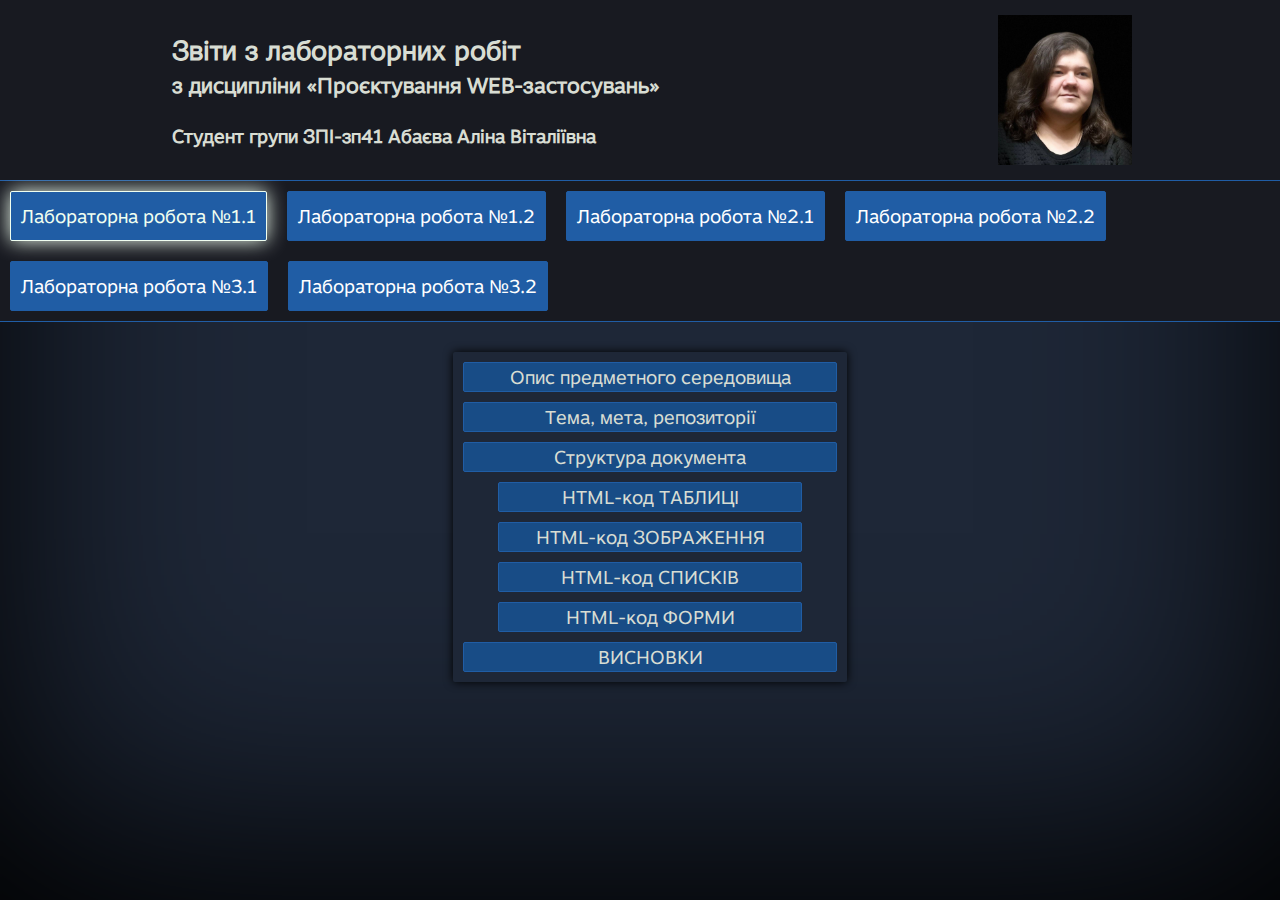
<file: index.html>
<!DOCTYPE html>
<html lang="uk">
    <head>
        <title>Звіти з лабораторних робіт</title>
        <link rel="icon" type="image/x-icon" href="images/favicon.ico">
        <script>
            function toggleContent(targetID, clickedItem)
            {
                const contentBoxes = document.querySelectorAll("div.content-box");
                contentBoxes.forEach(box => {
                    box.style.display = "none";
                })

                const targetBox = document.getElementById(targetID);
                if (targetBox) {
                    targetBox.style.display = "block";
                }

                const currentActive = document.getElementsByClassName("activesubmenu")[0];
                if (currentActive) {
                    currentActive.classList.remove("activesubmenu");
                }

                if (clickedItem) {
                    clickedItem.classList.add("activesubmenu");
                }
            }

            function toggleLab(targetID, clickedItem)
            {
                const contentBoxes = document.querySelectorAll("section.labcontent");
                contentBoxes.forEach(box => {
                    box.style.display = "none";
                })

                const targetBox = document.getElementById(targetID);
                if (targetBox) {
                    targetBox.style.display = "flex";
                }

                const currentActive = document.getElementsByClassName("activepage")[0];
                if (currentActive) {
                    currentActive.classList.remove("activepage");
                }

                if (clickedItem) {
                    clickedItem.classList.add("activepage");
                }
            }
        </script>          
        <style type="text/css" media="screen">

/* GENERAL STYLE */

            @font-face {
                font-family: "Motiva Sans";
                src: url('fonts/MotivaSans-Regular.otf') format("opentype");
            }

            * {
                scrollbar-color: #205DA580 #181A21;
                scrollbar-width: thin;
            }

            html {
                height: 100vh;
            }
            
            body {
                width: 100%;
                min-height: 100vh;
                margin: 0;
                padding: 0;
                
                background-color: #1E2737;
                box-shadow: 0 -60px 300px inset #000;
                font-family: "Motiva Sans", sans-serif;
                font-size: 14pt;
                line-height: 1.5;
                color: #D8DDD3;
            }
            
            a {
                color: #3e84d6;
                text-decoration: 1px underline;
            }

            a:hover {
                color: honeydew;
                text-decoration-thickness: 2px;
            }

            h1, h2, h3, p {
                margin: 0;
                font-size: inherit;
            }

            img {
                display: block;
            }

            ul {
                list-style: none;
            }
            
/* HEADER STYLE */

            header {
                margin: 0;
                width: 100%;
                height: fit-content;
                background-color: #181A21;

                display: flex;
                flex-wrap: wrap;
                gap: 20px;
            }

            header section {
                width: 200px;
                height: 160px;
                margin: 10px auto;
                align-content: center;
            }

            section#recordinfo {
                width: 600px;
            }

            header div {
                width: fit-content;
                height: fit-content;
                margin: auto;
            }

            header h1 {
                font-size: 20pt;
            }

            header h2 {
                font-size: 16pt;
            }

            header h3 {
                font-size: 14pt;
                margin-top: 20px;
            }

            header img {
                height: 150px;
            }

/* MAIN STYLE */

            main {
                width: 100%;
                height: 100%;
                margin: 0;
                overflow: hidden;

                color: white;
            }

            main img {
                margin: 10px;
            }

    /* LAB SELECTION */

            nav.labselection {
                width: 100%;
                height: fit-content;
                margin: auto;
                padding: 10px;
                background-color: #181A21;
                border-top: solid 1px #205DA5;
                border-bottom: solid 1px #205DA5;
            }

            .labselection ul {
                width: fit-content;
                height: fit-content;
                margin: 0 auto;
                padding: 0;
                display: flex;
                flex-wrap: wrap;
                gap: 20px;
            }

            .labselection li {
                width: fit-content;
                height: fit-content;
                padding: 10px;

                background-color: #205DA5;
                border: solid 1px #205DA5;
                border-radius: 2px;
            }

            .labselection li:hover {
                color: honeydew;
                text-decoration: underline;
                background-color: #3e84d6;
                box-shadow: 0 0 10px inset #205DA5, 0 0 20px #205DA5;
            }

            li.activepage {
                color: honeydew;
                border: solid 1px honeydew;
                box-shadow: 0 0 20px honeydew;
            }

    /* LAB CONTENT */

            section.labcontent {
                width: 100%;
                height: fit-content;
                margin: 0 auto;
                padding: 10px;

                display: none;
                flex-wrap: wrap;
                justify-content: center;
                align-items: start;
            }

            section#lab1-1 {
                display: flex;
            }

            nav.labmenu {
                width: fit-content;
                height: fit-content;
                margin: 20px;
                padding: 0;

                background-color: #1E2737;
                border-radius: 2px;
                box-shadow: 0 0 10px #000;
            }

            .labmenu ul {
                margin: 0;
                padding: 0;
            }

            .labmenu li {
                width: 360px;
                height: fit-content;
                margin: 10px;
                padding: 0 6px;

                color: #D8DDD3;
                background-color: #184c86;
                border: solid 1px #205DA5;
                border-radius: 2px;

                text-align: center;
            }

            .labmenu li:hover {
                color: honeydew;
                background-color: #205DA5;
                box-shadow: 0 0 10px inset #205DA5, 0 0 10px #205DA5;
            }

            .labsubmenu li {
                margin: 10px auto;
                width: 290px;
            }

            li.activesubmenu {
                color: honeydew;
                border: solid 1px honeydew;
                box-shadow: 0 0 10px honeydew;
            }

            div.content-box {
                min-width: 500px;
                width: 60%;
                height: 550px;
                margin: 20px;
                padding: 30px;
                overflow: auto;

                font-size: 12pt;
                text-shadow: 0 0 10px #000;

                background-color: #455775;
                border-radius: 2px;
                box-shadow: 0 0 10px #000;

                display: none;
            }

            .content-box h1 {
                font-size: 16pt;
            }

            .content-box h2 {
                margin-top: 10px;
                font-size: 14pt;
            }

            .content-box h3 {
                font-size: 12pt;
                font-weight: normal;
            }

        </style>
    </head>

    <body>

        <header>
            <section id="recordinfo">
                <div>
                    <h1>Звіти з лабораторних робіт</h1>
                    <h2>з дисципліни «Проєктування WEB-застосувань»</h2>
                    <h3>Студент групи ЗПІ-зп41 <strong>Абаєва Аліна Віталіївна</strong></h3>
                </div>
            </section>

            <section>
                    <div>
                        <img src="images/photo_57.jpg" alt="Фото"></img>
                    </div>
            </section>
        </header>

        <main>
            <nav class="labselection">
                <ul>
                    <li class="activepage" onclick="toggleLab('lab1-1', this)">Лабораторна робота №1.1</li>
                    <li onclick="toggleLab('lab1-2', this)">Лабораторна робота №1.2</li>
                    <li onclick="toggleLab('lab2-1', this)">Лабораторна робота №2.1</li>
                    <li onclick="toggleLab('lab2-2', this)">Лабораторна робота №2.2</li>
                    <li onclick="toggleLab('lab3-1', this)">Лабораторна робота №3.1</li>
                    <li onclick="toggleLab('lab3-2', this)">Лабораторна робота №3.2</li>
                </ul>
            </nav>

            <section class="labcontent" id="lab1-1">
                <nav class="labmenu">
                    <ul>
                        <li onclick="toggleContent('l1_1-menu1', this)">
                            Опис предметного середовища</li>
                        <li onclick="toggleContent('l1_1-menu2', this)">
                            Тема, мета, репозиторії</li>
                        <li onclick="toggleContent('l1_1-menu3', this)">
                            Структура документа
                        </li>
                            <ul class="labsubmenu">
                                <li onclick="toggleContent('l1_1-menu4', this)">HTML-код ТАБЛИЦІ</li>
                                <li onclick="toggleContent('l1_1-menu5', this)">HTML-код ЗОБРАЖЕННЯ</li>
                                <li onclick="toggleContent('l1_1-menu6', this)">HTML-код СПИСКІВ</li>
                                <li onclick="toggleContent('l1_1-menu7', this)">HTML-код ФОРМИ</li>
                            </ul>
                        <li onclick="toggleContent('l1_1-menu8', this)">
                            ВИСНОВКИ
                        </li>
                    </ul>
                </nav>

                <div class="content-box" id="l1_1-menu1">
                    <h1>
                        Власний WEB-застосунок
                    </h1>
                    <h2>
                        Тема
                    </h2>
                    <p>
                        Веб-додаток сервісу цифрової дистрибуції відеоігор.</p>
                    </p>
                    <h2>
                        Опис бізнес-логіки:
                    </h2>
                    <ul style="list-style: decimal; margin: 0;">
                        <li>Головна сторінка містить каталог цифрових товарів для дистрибуції.</li>
                        <li>Розділ FEATURED анімований та стилізований під актуальні події, фестивалі або акції.</li>
                        <li>Розділ ON SALE стилізований для виведення інформації про топ товарів з великою знижкою (від 50%).</li>
                        <li>Розділ TOP SELLERS пропонує користувачу найгарячіші позиції.</li>
                        <li>Меню каталога має бути пов'язане з іншими сторінками сервісу.</li>
                        <li>Користувачу пропонується оформлення підписки на особливі пропозиції та акції.</li>
                    </ul>
                </div>

                <div class="content-box" id="l1_1-menu2">
                    <h1>
                        Лабораторна робота №1.1
                    </h1>
                    <h2>
                        Тема
                    </h2>
                    <p>
                        Структура HTML-документа. Вибір предметної галузі. Робота з посиланнями, таблицями, зображеннями, списками в HTML-документі.
                    </p>
                    <h2>
                        Мета
                    </h2>
                    <p>
                        Придбати практичні навички роботи з HTML-документом, таблицями, зображеннями, посиланнями, списками, формами. 
                        Створити шаблон звітного HTML-документа для відображення результатів роботи всіх лабораторних робіт.
                    </p>
                    <h2>
                        Посилання
                    </h2>
                    <h3>
                        Власний WEB-застосунок
                    </h3>
                    <p>
                        <a target="_blank" href="https://github.com/barsikfive/zpi-zp41_appWEB-AbaievaAlina-KPI-2025">Репозиторій</a><br>
                        <a target="_blank" href="https://barsikfive.github.io/zpi-zp41_appWEB-AbaievaAlina-KPI-2025/">Жива сторінка</a>
                    </p>
                    <h3>
                        Звітний HTML-документ
                    </h3>
                    <p>
                        <a target="_blank" href="https://github.com/barsikfive/zpi-zp41_appRECORD-AbaievaAlina-KPI-2025">Репозиторій</a><br>
                        <a target="_blank" href="https://barsikfive.github.io/zpi-zp41_appRECORD-AbaievaAlina-KPI-2025/">Жива сторінка</a>
                    </p>
                    <h3>
                        Самостійні роботи
                    </h3>
                    <p>
                        <a target="_blank" href="https://github.com/barsikfive/zpi-zp41_appINDEPENDENT-AbaievaAlina-KPI-2025">Репозиторій</a><br>
                        <a target="_blank" href="https://barsikfive.github.io/zpi-zp41_appINDEPENDENT-AbaievaAlina-KPI-2025/">Жива сторінка</a>
                    </p>
                </div>

                <div class="content-box" id="l1_1-menu3">
                    <h1>
                        Головна сторінка WEB-застосунку
                    </h1>
                    <h2>HTML-код</h2>
                    <pre>&lt;!DOCTYPE html&gt;
&lt;html lang=&quot;uk&quot;&gt;
    &lt;head&gt;
        &lt;title&gt;HONEY BADGER - Крамниця&lt;/title&gt;
        &lt;link rel=&quot;icon&quot; type=&quot;image/x-icon&quot; href=&quot;images/favicon.ico&quot;&gt;
        &lt;style type=&quot;text/css&quot; media=&quot;screen&quot;&gt;
            @font-face {
                font-family: &quot;Motiva Sans&quot;;
                src: url('fonts/MotivaSans-Regular.otf') format(&quot;opentype&quot;);
            }

            @font-face {
                font-family: &quot;Manrope&quot;;
                src: url('fonts/Manrope-Regular.ttf') format(&quot;truetype&quot;);
            }

            @font-face {
                font-family: &quot;Koulen&quot;;
                src: url('fonts/Koulen-Regular.ttf') format(&quot;truetype&quot;);
            }

            * {
                scrollbar-color: #205DA580 #181A21;
                scrollbar-width: thin;
            }

            body {
                margin: 0;
                padding: 0;
                display: block;
                position: relative;
                
                background-color: #1E2737;

                font-family: &quot;Motiva Sans&quot;, sans-serif;
                font-size: 20pt;
                color: #D8DDD3;
            }

            header {
                width: 100%;
                height: fit-content;

                background-color: #181A21;
            }

            header section {
                margin: 0 auto;
                display: flex;
                flex-wrap: wrap;
                gap: 0;
                width: 100%;
                min-height: 110px;
                height: 100%;
                justify-content: center;
                align-items: center;
            }

            div.logo {
                display: flex;
                height: 100px;
                width: 550px;
                justify-content: center;
                align-items: center;
            }

            .logo img {
                width: 100px;
                height: 100px;
            }

            .logo h1 {
                margin-left: 10px;
                width: fit-content;
                word-break: keep-all;

                font-family: &quot;Koulen&quot;;
                font-size: 64pt;
                color: #C5C3C1;
            }

            header nav {
                margin: 10px 40px;
                font-family: &quot;Manrope&quot;;
                font-weight: bold;
                color: #D8DDD3;
            }

            header nav ul {                
                list-style: none;

                margin: 0;
                padding: 0;

                display: flex;
                gap: 20px;
                flex-wrap: wrap;
                justify-content: center;
                align-items: center;
            }

            header nav li {
                width: fit-content;
                height: fit-content;
                text-align: center;
            }

            header nav a {
                text-decoration: none;
                color: inherit;
                transition: color 300ms;
            }

            header nav a:hover {
                color: #fff;
            }

            
            .activepage {
                color: #539BFB;
            }

            .activepage a:hover {
                color: inherit;
            }
            
            .activepage a::after {
                content: &quot;&quot;;
                margin: 0;
                display: block;
                width: 100%;
                height: 2px;
                background: #539BFB;
                border-radius: 3px;
                animation: slide-in 100ms;
            }

            .menutooltip::after {
                content: attr(tooltip-content);
                opacity: 0;
                visibility: hidden;
                
                display: block;
                position: absolute;
                width: 140px;
                padding: 3px 10px;

                transition: all 200ms 300ms;

                font-size: 14px;
                text-align: left;
                background: #3f4450;
                box-shadow: 2px 5px 5px #00000033;
            }

            .menutooltip:hover::after {
                opacity: 1;
                visibility: visible;
            }

            /* Hide part of the logo on smaller screen */
            @media screen and (max-width: 980px)
            {
                .logo h1 {
                    font-size: 56pt;
                }

                header nav {
                    margin-left: 10px;
                    margin-right: 10px;
                }
            }

            @media screen and (max-width: 550px)
            {
                .logo h1 {
                    display: none;
                }
            }

            main {
                overflow: hidden;

                margin: 0px auto;
                width: 100%;

                font-family: &quot;Motiva Sans&quot;;
                font-size: 20pt;

                box-shadow: 0 -60px 300px inset #000;
            }

            main section {
                overflow: unset;
                margin: 40px auto;
                min-width: 450px;
                width: 70%;
            }

            main section hgroup {
                margin: 0;
                padding: 0px 20px 10px 20px;

                text-shadow: 0 0 5px #000;
            }

            main section hgroup h2 {
                margin: 0;
            }

            main section hgroup p {
                margin: 0;
                font-size: 20pt;
            }

            #featured h2 {
                font-size: 40pt;
            }

            #onsale h2 {
                font-size: 36pt;
                text-shadow: 0 0 5px #000, #CD62FF66 -1px 1px, #44ABEB4D -3px 3px, #CD62FF33 -5px 5px, #44ABEB1A -7px 7px, #CD62FF0D -9px 9px
            }

            #topsellers h2 {
                font-size: 24pt;
            }
            
            section#featured {
                background-image: linear-gradient(90deg, #205DA580, #205DA580, #205DA580, #FFF60033, #FFF60066, #FFF60033, #205DA580, #205DA580, #205DA580);
                background-size: 1000% 100%;
                animation-name: background-shift;
                animation-duration: 20s;
                animation-iteration-count: infinite;
                animation-direction: running;
            }
            
            @keyframes background-shift {
                0% { background-position: 100% 100%; box-shadow: 0 0 80px #205DA5, 0 0 30px #44ABEB; }
                25% { background-position: 85% 85%; box-shadow: 0 0 80px #44ABEB, 0 0 30px #205DA580; }
                48% { background-position: 70% 70%; box-shadow: 0 0 80px #FFF60066, 0 0 30px #44ABEB; }
                50% { background-position: 50% 50%; box-shadow: 0 0 80px #FFF600cc, 0 0 30px #FFF600; }
                52% { background-position: 30% 30%; box-shadow: 0 0 80px #44ABEB, 0 0 30px #FFF600cc; }
                85% { background-position: 15% 15%; box-shadow: 0 0 80px #44ABEB, 0 0 30px #44ABEB; }
                100% { background-position: 0% 0%; box-shadow: 0 0 80px #205DA5, 0 0 30px #44ABEB; }
            }

            .showcase {
                padding: 20px 10px;
                border-radius: 5px;
                
                background-color: #205DA580;
            }
            
            #onsale div.showcase {
                margin-bottom: 70px;
                box-shadow: #CD62FF66 -10px 10px, #44ABEB4D -20px 20px, #CD62FF33 -30px 30px, #44ABEB1A -40px 40px, #CD62FF0D -50px 50px;
            }

            #topsellers div.showcase {
                box-shadow: 0 0 0 2px #44ABEB, -8px 8px 0 0 #44ABEB;
            }
            
            div.gamebanners {
                display: flex;
                flex-wrap: wrap;
                min-width: 150px;
                justify-content: center;
                align-items: center;
            }
            
            .gamebanners img {
                display: block;
                margin: 20px auto;
                box-shadow: 0 0 10px #000;
                transition: all 1s;
            }

            @media screen and (max-width: 1740px) {
                .gamebanners img {
                    margin: 10px 10px;
                }
            }
            
            .gamebanners img:hover {
                box-shadow: 0 0 10px 5px #000;
                position: relative;
                z-index: 1500;
                scale: 110%;
            }
            
            #featured .banner img {
                height: 180px;
                width: 385px;
            }
            
            #onsale .poster img {
                height: 500px;
                width: 333px;
            }
            
            #topsellers .banner img
            {
                height: 135px;
                width: 299px;
            }

            main aside {
                margin: 40px auto;
                min-width: 450px;
                width: 30%;
                height: fit-content;
                font-family: &quot;Manrope&quot;;
                font-size: 12pt;
            }

            main aside table {
                vertical-align: center;
                min-width: 450px;
                width: fit-content;
            }

            main aside caption {
                caption-side: top;
                padding: 4px;
                font-weight: bold;
            }

            main aside thead, tfoot {
                background-color: #00000033;
            }

            main aside th, main aside td {
                padding: 4px;
                border: 1px solid #fff00033;
                border-radius: 4px;
                box-shadow: 0 0 10px #fff00033;
                height: fit-content;
            }

            main aside td:first-of-type {
                text-align: right;
            }

            main aside tbody &gt; tr:nth-of-type(even) {
                background-color: #ffffff33;
            }
            
            main aside thead tr {
                text-align: center;
            }

            main aside tfoot th {
                margin: auto;
                text-align: center;
            }

            input,
            select,
            textarea {
                font-family: inherit;
                font-size: 100%;
                width: 100%;
                height:20px;
                padding: 8px;
                margin: 0;
                box-sizing: border-box;
                background-color: #181A21;
                color:#fff;
                border: solid 1px #205DA533;
                border-radius: 4px;
            }
            
            input:hover, input:focus {
                background-color: #1E2737;
                color: #fff;
                border-color: #205DA533;
                outline: none;
            }

            input.submitbutton {
                width: fit-content;
                height:fit-content;
                background-color: #1E2737;
                color: #fff;
                border-color: #205DA533;
            }

            input.submitbutton:hover, input.submitbutton:focus {
                background-color: #205DA566;
                color: #fff;
                box-shadow: inset 0 -5 10px #fff00066;
            }

            footer {
                margin: 0;
                width: 100%;
                height: 100%;
                font-size: 10pt;
                font-family: &quot;Manrope&quot;;
                color: D8DDD3;

                background-color: #181A21;
            }

            footer section {
                margin: 0;
                display: flex;
                flex-wrap: wrap;
                gap: 0;
                min-width: 300px;
                height: 100%;
                justify-content: center;
                align-items: center;
            }

            div.note {
                margin: 0 auto;
                padding: 20px 40px;
                min-width: 300px;
                margin: 0;
            }

            .note h3 {
                margin: 0;
            }

            .note p {
                margin: 0;
            }

            div.minilogo {
                margin: 0 auto;
                width: 110px;
            }

            .minilogo img {
                display: block;
                width: 100px;
                height: 100px;
                transform: scaleX(-1);
            }

            ol.listlang {                
                list-style: decimal;
                list-style-position: inside;

                margin: 5px;
                padding: 0;

                display: block;
            }

            ul.listpurposes {
                list-style: circle;
                list-style-position: outside;

                margin: 5px;
                padding: 0;

                display: block;
            }

            footer li {
                width: fit-content;
                height: fit-content;
                text-align: left;
            }
            
        &lt;/style&gt;
    &lt;/head&gt;

    &lt;body&gt;

        &lt;header&gt;
            &lt;section&gt;
                &lt;div class=&quot;logo&quot;&gt;
                    &lt;img src=&quot;images/HoneyBadgerLogo_Gray.png&quot; alt=&quot;Honey Badger Logo&quot;&gt;&lt;/img&gt;
                    &lt;h1&gt;HONEY BADGER&lt;/h1&gt;
                &lt;/div&gt;
                &lt;nav&gt;
                    &lt;ul&gt;
                        &lt;li class=&quot;activepage&quot;&gt;&lt;a href=&quot;index.html&quot;&gt;КРАМНИЦЯ&lt;/a&gt;&lt;/li&gt;
                        &lt;li&gt;&lt;a href=&quot;description.html&quot;&gt;КАТЕГОРІЇ&lt;/a&gt;&lt;/li&gt;
                        &lt;li&gt;&lt;a href=&quot;description.html&quot;&gt;СПІЛЬНОТА&lt;/a&gt;&lt;/li&gt;
                        &lt;li&gt;&lt;a class=&quot;menutooltip&quot; tooltip-content=&quot;Опис предметної галузі та бізнес-логіки&quot; href=&quot;description.html&quot;&gt;ІНФОРМАЦІЯ&lt;/a&gt;&lt;/li&gt;
                    &lt;/ul&gt;
                &lt;/nav&gt;
            &lt;/section&gt;
        &lt;/header&gt;

        &lt;main&gt;
            &lt;section class=&quot;showcase&quot; id=&quot;featured&quot;&gt;
                &lt;hgroup&gt;
                    &lt;h2&gt;Обране і рекомендоване&lt;/h2&gt;
                    &lt;p&gt;Найкращі ігри усіх часів на &lt;strong&gt;Ukrainian Game Fest&lt;/strong&gt;&lt;/p&gt;
                &lt;/hgroup&gt;
                &lt;div class=&quot;gamebanners banner&quot;&gt;
                    &lt;img src=&quot;images/gamebanners/banner_MetroExodus.jpg&quot;&gt;&lt;/img&gt;
                    &lt;img src=&quot;images/gamebanners/banner_Stalker2.jpg&quot;&gt;&lt;/img&gt;
                    &lt;img src=&quot;images/gamebanners/banner_Cossacks3.jpg&quot;&gt;&lt;/img&gt;
                &lt;/div&gt;
            &lt;/section&gt;

            &lt;section id=&quot;onsale&quot;&gt;
                &lt;hgroup&gt;
                    &lt;h2&gt;Вибрані мегазнижки&lt;/h2&gt;
                    &lt;p&gt;Особливо приємні знижки на деякі з улюблених ігор&lt;/p&gt;
                &lt;/hgroup&gt;
                &lt;div class=&quot;gamebanners poster showcase&quot;&gt;
                    &lt;img src=&quot;images/gamebanners/poster_Stellaris.png&quot;&gt;&lt;/img&gt;
                    &lt;img src=&quot;images/gamebanners/poster_Hogwarts.png&quot;&gt;&lt;/img&gt;
                    &lt;img src=&quot;images/gamebanners/poster_Titanfall2.png&quot;&gt;&lt;/img&gt;
                &lt;/div&gt;
            &lt;/section&gt;

            &lt;section id=&quot;topsellers&quot;&gt;
                &lt;hgroup&gt;
                    &lt;h2&gt;ХІТИ ПРОДАЖУ&lt;/h2&gt;
                &lt;/hgroup&gt;
                &lt;div class=&quot;gamebanners banner showcase&quot;&gt;
                    &lt;img src=&quot;images/gamebanners/banner_PathOfExile2.jpg&quot;&gt;&lt;/img&gt;
                    &lt;img src=&quot;images/gamebanners/banner_EldenRing.png&quot;&gt;&lt;/img&gt;
                    &lt;img src=&quot;images/gamebanners/banner_BaldursGate3.jpg&quot;&gt;&lt;/img&gt;
                    &lt;img src=&quot;images/gamebanners/banner_Helldivers2.jpg&quot;&gt;&lt;/img&gt;
                &lt;/div&gt;
            &lt;/section&gt;

            &lt;aside&gt;
                &lt;form action=&quot;&quot; method=&quot;get&quot;&gt;
                    &lt;table&gt;
                        &lt;caption&gt;Бажаєте отримувати повідомлення про знижки?&lt;/caption&gt;
                        &lt;thead&gt;
                            &lt;tr&gt;
                                &lt;th scope=&quot;col&quot; colspan=&quot;2&quot;&gt;Підпишіться на розсилку&lt;/th&gt;
                            &lt;/tr&gt;
                        &lt;/thead&gt;
                        &lt;tbody&gt;
                            &lt;tr&gt;
                                &lt;td&gt;&lt;label for=&quot;Ім'я&quot;&gt;Ім'я: &lt;/label&gt;&lt;/td&gt;
                                &lt;td&gt;&lt;input type=&quot;text&quot; name=&quot;name&quot; id=&quot;name&quot; required /&gt;&lt;/td&gt;
                            &lt;/tr&gt;
                            &lt;tr&gt;
                                &lt;td&gt;&lt;label for=&quot;email&quot;&gt;Email: &lt;/label&gt;&lt;/td&gt;
                                &lt;td&gt;&lt;input type=&quot;email&quot; name=&quot;email&quot; id=&quot;email&quot; required /&gt;&lt;/td&gt;
                            &lt;/tr&gt;
                        &lt;/tbody&gt;
                        &lt;tfoot&gt;
                            &lt;tr&gt;
                                &lt;th colspan=&quot;2&quot;&gt;&lt;input class=&quot;submitbutton&quot; type=&quot;submit&quot; value=&quot;Підписатись на новини&quot; /&gt;&lt;/td&gt;
                            &lt;/tr&gt;
                        &lt;/tfoot&gt;
                    &lt;/table&gt;
                &lt;/form&gt;
            &lt;/aside&gt;
        &lt;/main&gt;

        &lt;footer&gt;
            &lt;section&gt;
                &lt;div class=&quot;note&quot;&gt;
                    &lt;h3&gt;ДИСКЛЕЙМЕР&lt;/h3&gt;
                    &lt;p&gt;Цей сайт створений з метою навчання та практики мов:&lt;/p&gt;
                    &lt;ol class=&quot;listlang&quot;&gt;
                        &lt;li&gt;HTML&lt;/li&gt;
                        &lt;li&gt;CSS&lt;/li&gt;
                        &lt;li&gt;JavaScript&lt;/li&gt;
                    &lt;/ol&gt;
                    &lt;ul class=&quot;listpurposes&quot;&gt;
                        &lt;li&gt;Сайт розроблений у якості лабораторної роботи з проєктування WEB-застосувань.&lt;/li&gt;
                        &lt;li&gt;Він не є справжньою платформою цифрової дистрибуції для продажу і розповсюдження відеоігор.&lt;/li&gt;
                        &lt;li&gt;Для наповнення сайту використаний доступний у відкритих джерелах контент, який не протребує ліцензії.&lt;/li&gt;
                        &lt;li&gt;Сайт не використовується для комерційних цілей.&lt;/li&gt;
                    &lt;/ul&gt;
                &lt;/div&gt;
                &lt;div&gt;
                    &lt;div class=&quot;minilogo&quot;&gt;
                        &lt;img src=&quot;images/HoneyBadgerLogo_Gray.png&quot; alt=&quot;Honey Badger Logo&quot;&gt;&lt;/img&gt;
                    &lt;/div&gt;
                &lt;/div&gt;
            &lt;/section&gt;
        &lt;/footer&gt;
    &lt;/body&gt;
&lt;/html&gt;
                    </pre>
                </div>

                <div class="content-box" id="l1_1-menu4">
                    <h1>
                        Таблиця
                    </h1>
                    <h2>
                        Код
                    </h2>
                    <pre>
&lt;table&gt;
    &lt;caption&gt;Бажаєте отримувати повідомлення про знижки?&lt;/caption&gt;
    &lt;thead&gt;
        &lt;tr&gt;
            &lt;th scope=&quot;col&quot; colspan=&quot;2&quot;&gt;Підпишіться на розсилку&lt;/th&gt;
        &lt;/tr&gt;
    &lt;/thead&gt;
    &lt;tbody&gt;
        &lt;tr&gt;
            &lt;td&gt;&lt;label for=&quot;Ім'я&quot;&gt;Ім'я: &lt;/label&gt;&lt;/td&gt;
            &lt;td&gt;&lt;input type=&quot;text&quot; name=&quot;name&quot; id=&quot;name&quot; required /&gt;&lt;/td&gt;
        &lt;/tr&gt;
        &lt;tr&gt;
            &lt;td&gt;&lt;label for=&quot;email&quot;&gt;Email: &lt;/label&gt;&lt;/td&gt;
            &lt;td&gt;&lt;input type=&quot;email&quot; name=&quot;email&quot; id=&quot;email&quot; required /&gt;&lt;/td&gt;
        &lt;/tr&gt;
    &lt;/tbody&gt;
    &lt;tfoot&gt;
        &lt;tr&gt;
            &lt;th colspan=&quot;2&quot;&gt;&lt;input class=&quot;submitbutton&quot; type=&quot;submit&quot; value=&quot;Підписатись на новини&quot; /&gt;&lt;/td&gt;
        &lt;/tr&gt;
    &lt;/tfoot&gt;
&lt;/table&gt;</pre>
                    <h2>
                        Вигляд
                    </h2>
                    <img src="images/html-table.png"></img>
                    <h2>
                        Теорія
                    </h2>
                    <p>
                        &lt;table&gt; визначає таблицю.<br>
                        &lt;th&gt; визначає клітинку заголовка в таблиці<br>
                        &lt;tr&gt; визначає рядок у таблиці<br>
                        &lt;td&gt; визначає клітинку в таблиці<br>
                        &lt;caption&gt; визначає заголовок таблиці<br>
                        &lt;thead&gt; групує вміст заголовка в таблиці<br>
                        &lt;tbody&gt; групує основний вміст у таблиці<br>
                        &lt;tfoot&gt; групує вміст нижнього колонтитула в таблиці<br>
                        colspan та rowspan визначають охоплення стовпців та рядків однією клітинкою таблиці
                    </p>
                </div>

                <div class="content-box" id="l1_1-menu5">
                    <h1>
                        Зображення
                    </h1>
                    <h2>
                        Код
                    </h2>
                    <pre>&lt;img src=&quot;images/HoneyBadgerLogo_Gray.png&quot; alt=&quot;Honey Badger Logo&quot;&gt;&lt;/img&gt;</pre>
                    <h2>
                        Вигляд
                    </h2>
                    <img src="images/html-img1.png"></img>
                    <h2>
                        Теорія
                    </h2>
                    <p>
                        Зображення має обов'язковий атрибут src, який містить шлях до зображення.<br>
                        Атрибут alt містить текстовий опис зображення, який не обов'язковий, але неймовірно корисний для доступності - 
                        програми читання з екрану читають цей опис своїм користувачам, так вони знають яке зображення показано, 
                        і так само воно відображається на сторінці, якщо зображення не може бути завантажене за якою або причини.
                    </p>
                </div>

                <div class="content-box" id="l1_1-menu6">
                    <h1>
                        Списки
                    </h1>
                    <h2>
                        Код
                    </h2>
                    <pre>&lt;ol class=&quot;listlang&quot;&gt;
    &lt;li&gt;HTML&lt;/li&gt;
    &lt;li&gt;CSS&lt;/li&gt;
    &lt;li&gt;JavaScript&lt;/li&gt;
&lt;/ol&gt;
&lt;ul class=&quot;listpurposes&quot;&gt;
    &lt;li&gt;Сайт розроблений у якості лабораторної роботи з проєктування WEB-застосувань.&lt;/li&gt;
    &lt;li&gt;Він не є справжньою платформою цифрової дистрибуції для продажу і розповсюдження відеоігор.&lt;/li&gt;
    &lt;li&gt;Для наповнення сайту використаний доступний у відкритих джерелах контент, який не протребує ліцензії.&lt;/li&gt;
    &lt;li&gt;Сайт не використовується для комерційних цілей.&lt;/li&gt;
&lt;/ul&gt;</pre>
                    <h2>
                        Вигляд
                    </h2>
                    <img src="images/html-lists.png"></img>
                    <h2>
                        Теорія
                    </h2>
                    <p>
                        Списки бувають впорядковані (з нумерацією), невпорядковані (з маркером) та списками описів (в першому тегу dt вказується термін, а в другому dd - опис терміна).<br>
                        Маркер списку можна прибрати за допомогою CSS, так створюються, наприклад, елементи меню для сайту.
                    </p>
                </div>

                <div class="content-box" id="l1_1-menu7">
                    <h1>
                        Форми
                    </h1>
                    <h2>
                        Код
                    </h2>
                    <pre>&lt;table&gt;
    &lt;caption&gt;Бажаєте отримувати повідомлення про знижки?&lt;/caption&gt;
    &lt;thead&gt;
        &lt;tr&gt;
            &lt;th scope=&quot;col&quot; colspan=&quot;2&quot;&gt;Підпишіться на розсилку&lt;/th&gt;
        &lt;/tr&gt;
    &lt;/thead&gt;
    &lt;tbody&gt;
        &lt;tr&gt;
            &lt;td&gt;&lt;label for=&quot;Ім'я&quot;&gt;Ім'я: &lt;/label&gt;&lt;/td&gt;
            &lt;td&gt;&lt;input type=&quot;text&quot; name=&quot;name&quot; id=&quot;name&quot; required /&gt;&lt;/td&gt;
        &lt;/tr&gt;
        &lt;tr&gt;
            &lt;td&gt;&lt;label for=&quot;email&quot;&gt;Email: &lt;/label&gt;&lt;/td&gt;
            &lt;td&gt;&lt;input type=&quot;email&quot; name=&quot;email&quot; id=&quot;email&quot; required /&gt;&lt;/td&gt;
        &lt;/tr&gt;
    &lt;/tbody&gt;
    &lt;tfoot&gt;
        &lt;tr&gt;
            &lt;th colspan=&quot;2&quot;&gt;&lt;input class=&quot;submitbutton&quot; type=&quot;submit&quot; value=&quot;Підписатись на новини&quot; /&gt;&lt;/td&gt;
        &lt;/tr&gt;
    &lt;/tfoot&gt;
&lt;/table&gt;</pre>
                    <h2>
                        Вигляд
                    </h2>
                    <img src="images/html-table.png"></img>
                    <h2>
                        Теорія
                    </h2>
                    <p>
                        Форма HTML використовується для збору даних, введених користувачем. Введені користувачем дані найчастіше надсилаються на сервер для обробки.<br>
                        label є підписом для поля введення даних, в той час як input відповідає за саме поле та його тип.
                    </p>
                </div>

                <div class="content-box" id="l1_1-menu8">
                    <h1>
                        Висновки
                    </h1>
                    <h2>
                        HTML-документ
                    </h2>
                    <p>
                        HTML-документ складається з кількох основних елементів, таких як html, head, та body. Вони визначають 
                        загальну структуру веб-сторінки. Внутрішній вміст документа оформлюється за допомогою різноманітних тегів, 
                        що дозволяють включати заголовки, абзаци, зображення, таблиці, списки, посилання та інші елементи.
                    </p>
                    <h2>
                        Посилання, таблиці, зображення
                    </h2>
                    <p>
                        Робота з посиланнями в HTML дозволяє створювати інтерактивні елементи, які ведуть користувача до інших 
                        сторінок або зовнішніх ресурсів. Для цього використовуються теги &lt;a&gt;, що надають можливість створювати 
                        гіперпосилання. Крім того, HTML дозволяє вставляти зображення за допомогою тега &lt;img&gt;, що дає змогу 
                        візуалізувати інформацію, що важлива для звіту чи презентації. Таблиці, оформлені за допомогою тегів 
                        &lt;table&gt;, &lt;tr&gt;, &lt;td&gt;, надають можливість структуровано подати дані, що є зручним для відображення різних 
                        результатів або статистичних показників.                        
                    </p>
                    <h2>
                        Списки
                    </h2>
                    <p>
                        HTML також підтримує використання списків, як нумерованих, так і ненумерованих, за допомогою тегів 
                        &lt;ol&gt; та &lt;ul&gt;, що дають змогу впорядкувати інформацію. Списки часто використовуються для 
                        відображення етапів виконання задач чи переліків важливих елементів, що підвищує читабельність документа. 
                        Після оволодіння базовими елементами HTML, можна створювати більш складні документи, де поєднуються таблиці, списки, 
                        зображення і посилання для ефективної презентації результатів лабораторних робіт та інших проектів.
                    </p>
                    <h2>
                        Форми
                    </h2>
                    <p>
                        Форми в HTML використовуються для збору та обробки даних, які користувачі вводять на веб-сторінках. 
                        Вони створюються за допомогою тегу &lt;form&gt;, всередині якого можна додавати різні елементи введення, такі 
                        як текстові поля (&lt;input&gt;), випадаючі списки (&lt;select&gt;), радіо-кнопки (&lt;input type="radio"&gt;) 
                        та чекбокси (&lt;input type="checkbox"&gt;). Атрибути тегів, такі як action і method, визначають місце та метод передачі 
                        даних. Форми використовуються для інтерактивності на веб-сторінках, наприклад, для збору відгуків, реєстрацій 
                        чи фільтрації інформації на основі введених параметрів.
                    </p>
                </div>

            </section>

            <section class="labcontent" id="lab1-2">
                <nav class="labmenu">
                    <ul>
                        <li onclick="toggleContent('l1_2-menu1', this)">
                            Тема, мета, репозиторії</li>
                        <li onclick="toggleContent('l1_2-menu2', this)">
                            Способи підключення стилів</li>
                        <li onclick="toggleContent('l1_2-menu3', this)">
                            Селектори
                        </li>
                            <ul class="labsubmenu">
                                <li onclick="toggleContent('l1_2-menu4', this)">Селектор тегу</li>
                                <li onclick="toggleContent('l1_2-menu5', this)">Селектор класу</li>
                                <li onclick="toggleContent('l1_2-menu6', this)">Селектор ідентифікатора</li>
                                <li onclick="toggleContent('l1_2-menu7', this)">Інші селектори</li>
                            </ul>
                        <li onclick="toggleContent('l1_2-menu8', this)">
                            Самостійна робота №1.2
                        </li>
                            <ul class="labsubmenu">
                                <li onclick="toggleContent('l1_2-menu9', this)">Шрифт, Google Fonts</li>
                                <li onclick="toggleContent('l1_2-menu10', this)">СSS: таблиці, фон, списки</li>
                                <li onclick="toggleContent('l1_2-menu11', this)">CSS: просунутий</li>
                            </ul>
                        <li onclick="toggleContent('l1_2-menu12', this)">
                            ВИСНОВКИ
                        </li>
                    </ul>
                </nav>

                <div class="content-box" id="l1_2-menu1">
                    <h1>
                        Лабораторна робота №1.2
                    </h1>
                    <h2>
                        Тема
                    </h2>
                    <p>
                        Каскадні таблиці стилів. Селектори. Ідентифікатори. Стильове оформлення текстових елементів у HTML-документі.
                    </p>
                    <h2>
                        Мета
                    </h2>
                    <p>
                        Придбати практичні навички роботи з селекторами: тегів, класів, 
                        ідентифікаторів; списками, різноманітними властивостями кольору і фону, 
                        оформленням текстових елементів.
                    </p>
                    <h2>
                        Посилання
                    </h2>
                    <h3>
                        Власний WEB-застосунок
                    </h3>
                    <p>
                        <a target="_blank" href="https://github.com/barsikfive/zpi-zp41_appWEB-AbaievaAlina-KPI-2025">Репозиторій</a><br>
                        <a target="_blank" href="https://barsikfive.github.io/zpi-zp41_appWEB-AbaievaAlina-KPI-2025/">Жива сторінка</a>
                    </p>
                    <h3>
                        Звітний HTML-документ
                    </h3>
                    <p>
                        <a target="_blank" href="https://github.com/barsikfive/zpi-zp41_appRECORD-AbaievaAlina-KPI-2025">Репозиторій</a><br>
                        <a target="_blank" href="https://barsikfive.github.io/zpi-zp41_appRECORD-AbaievaAlina-KPI-2025/">Жива сторінка</a>
                    </p>
                    <h3>
                        Самостійні роботи
                    </h3>
                    <p>
                        <a target="_blank" href="https://github.com/barsikfive/zpi-zp41_appINDEPENDENT-AbaievaAlina-KPI-2025">Репозиторій</a><br>
                        <a target="_blank" href="https://barsikfive.github.io/zpi-zp41_appINDEPENDENT-AbaievaAlina-KPI-2025/">Жива сторінка</a>
                    </p>
                </div>

                <div class="content-box" id="l1_2-menu2">
                    <h1>Зовнішня таблиця стилів</h1>
                    <p>Зовнішні стилі визначені в елементі &lt;link&gt; всередині розділу &lt;head&gt; HTML сторінки. 
                    Файл не повинен містити жодних HTML-тегів. Файл таблиці стилів має бути збережено з розширенням <em>.css</em>.</p>
                    <h1>Внутрішня таблиця стилів</h1>
                    <p>Внутрішня таблиця стилів може використовуватися, якщо одна окрема HTML сторінка має свій 
                       унікальний стиль і цей стиль більше ніде не використовується на інших сторінках.</p>
                    <h1>Вбудовані стилі</h1>
                    <p>Вбудований стиль може використовуватися для застосування унікального стилю для окремого елементу 
                       на HTML сторінці. Щоб використовувати вбудовані стилі, додайте атрибут стилю до відповідного 
                       елементу (тегу). Атрибут style може містити будь-яку властивість CSS.</p>
                    <h1>Порядок використання каскадних стилів</h1>
                    <p>Вбудований стиль має найвищий пріоритет та перевизначає зовнішні та внутрішні стилі й налаштування браузера за замовчуванням.</p>
                </div>

                <div class="content-box" id="l1_2-menu3">Селектор - це частина CSS-правила, яка повідомляє браузеру, до якого 
                    елементу веб-сторінки буде застосований CSS стиль. Тобто, селектор - це вибірка та формальний опис того елемента 
                    чи групи елементів, до яких будуть застосовані CSS стилі.                    
                </div>
                <div class="content-box" id="l1_2-menu4">
                    <h1>Селектор тегу</h1>
                    <p>Селектори тегу використані для створення меню сайту</p>
                    <h2>Зображення</h2>
                    <p>Список пунктів меню міг змінитися під час розробки.</p>
                    <img src="images/css-selector-tag.png"></img>
                    <h2>Код</h2>
                    <pre>header nav {
    margin: 10px 40px;
    font-family: &quot;Manrope&quot;;
    font-weight: bold;
    color: #D8DDD3;
}

header nav ul {                
    list-style: none;

    margin: 0;
    padding: 0;

    display: flex;
    gap: 20px;
    flex-wrap: wrap;
    justify-content: center;
    align-items: center;
}

header nav li {
    width: fit-content;
    height: fit-content;
    text-align: center;
}

header nav a {
    text-decoration: none;
    color: inherit;
    transition: color 300ms;
}</pre>
                </div>
                <div class="content-box" id="l1_2-menu5">
                    <h1>Селектор класу</h1>
                    <p>Селектор класу використаний для стилізації всіх секцій сайту одночасно.</p>
                    <h2>Зображення</h2>
                    <img src="images/css-selector-class.png" style="width: 600px;"></img>
                    <h2>Код</h2>
                    <pre>.showcase {
    padding: 20px 10px;
    border-radius: 5px;
    
    background-color: #205DA580;
}</pre>
                </div>
                <div class="content-box" id="l1_2-menu6">
                    <h1>Селектор ідентифікатора</h1>
                    <p>Селектор ідентифікатора використаний для стилізації конкретного розділа сайту. В даному випадку - разом з селектором тегу та класу.</p>
                    <h2>Зображення</h2>
                    <img src="images/css-selector-id.png" style="width: 600px;"></img>
                    <h2>Код</h2>
                    <pre>#onsale div.showcase {
    margin-bottom: 70px;
    box-shadow: #CD62FF66 -10px 10px, #44ABEB4D -20px 20px, #CD62FF33 -30px 30px,
                #44ABEB1A -40px 40px, #CD62FF0D -50px 50px;
}</pre>
                </div>
                <div class="content-box" id="l1_2-menu7">
                    <h1>Сусідній селектор</h1>
                    <p>Сусідній селектор використаний для виділення кольором курсивного тексту, якому передує напівжирний текст.</p>
                    <h2>Зображення</h2>
                    <img src="images/css-selector-nb.png"></img>
                    <h2>Код</h2>
                    <pre>strong + em {
    color: #44ABEB;
}</pre>

                    <h1>Дочірній селектор</h1>
                    <p>Дочірній селектор використаний для виділення кольором рядка таблиці з полем email.</p>
                    <h2>Зображення</h2>
                    <img src="images/html-table.png"></img>
                    <h2>Код</h2>
                    <pre>main aside tbody > tr:nth-of-type(even) {
    background-color: #ffffff33;
}</pre>
                    <h1>Селектор атрибута</h1>
                    <p>Цей селектор використаний для створення тіні в логотипі: він одночасно застосовується як для зображення, так для тексту (вони мають в атрибуті class текст "logo").</p>
                    <h2>Зображення</h2>
                    <img src="images/css-selector-attr.png"></img>
                    <h2>Код</h2>
                    <pre>[class~="logo"] {
filter: drop-shadow(1px -3px 3px #E79A3F);
}</pre>

                    <h1>Універсальний селектор</h1>
                    <p>Універсальний селектор використаний для стилізації скролінга для будь-яких елементів сторінки.</p>
                    <h2>Зображення</h2>
                    <img src="images/css-selector-uni.png"></img>
                    <h2>Код</h2>
                    <pre>* {
    scrollbar-color: #205DA580 #181A21;
    scrollbar-width: thin;
}</pre>
                </div>
                <div class="content-box" id="l1_2-menu8">
                    <h1>Самостійна робота №1.2</h1>
                    <p><a target="_blank" href="https://github.com/barsikfive/zpi-zp41_appINDEPENDENT-AbaievaAlina-KPI-2025/">Репозиторій</a><br>
                       <a target="_blank" href="https://barsikfive.github.io/zpi-zp41_appINDEPENDENT-AbaievaAlina-KPI-2025/second.html">Жива сторінка</a></p>
                </div>
                <div class="content-box" id="l1_2-menu9">
                    <h1>Підключення шрифтів за допомогою правила @font-face</h1>
                    <h2>Приклад</h2>
                    <p>Шрифт для логотипу як файл завантажено в репозиторій і прописано в стилі.</p>
                    <img src="images/css-selector-attr.png"></img>
                    <h2>Код</h2>
                    <pre>@font-face {
    font-family: "Koulen";
    src: url('fonts/Koulen-Regular.ttf') format("truetype");
}</pre>
                    <h1>Підключення Google Fonts</h1>
                    <h2>Приклад</h2>
                    <p>Підключена каскадна таблиця Google, що містить необхідний шрифт, та налаштовано його використання для кнопки.</p>
                    <img src="images/css-googlefonts.png"></img>
                    <h2>Код</h2>
                    <pre>&lt;link rel="preconnect" href="https://fonts.googleapis.com"&gt;
&lt;link rel="preconnect" href="https://fonts.gstatic.com" crossorigin&gt;
&lt;link href="https://fonts.googleapis.com/css2?family=Koulen&family=Manrope&family=Roboto:ital,wght@0,100;0,300;0,400;0,500;0,700;0,900;1,100;1,300;1,400;1,500;1,700;1,900&family=Rubik+Glitch&family=Rubik+Iso&display=swap" rel="stylesheet"&gt;</pre>
                </div>
                <div class="content-box" id="l1_2-menu10">
                    <h1>Стиль таблиці</h1>
                    <img src="images/html-table.png"></img>
                    <h1>Фон секції</h1>
                    <img src="images/css-selector-class.png" style="width:500px;"></img>
                    <h1>Меню (зроблено списком)</h1>
                    <img src="images/css-selector-tag.png"></img>
                </div>
                <div class="content-box" id="l1_2-menu11">
                    <h1>Просунутий CSS</h1>
                    <h2>Заокруглення кутів</h2>
                    <img src="images/css-selector-class.png"  style="width:500px;"></img>
                    <h2>Анімація</h2>
                    <p>Елемент зазначений вище блимає жовтим кольором - це зроблено за допомогою анімації та @keyfarmes.</p>
                    <img src="images/css-anim.png" style="width:500px;"></img>
                    <h2>Кнопка</h2>
                    <img src="images/css-googlefonts.png"></img>
                    <h2>Випадаюча підказка</h2>
                    <p>При наведенні курсора показує, що саме знаходиться за посиланням.</p>
                    <img src="images/css-tooltip.png"></img>
                    <h2>Ключові слова для кольорів</h2>
                    <p>Наслідування кольору - прибирає стандартний колір посилань в хедері.</p>
                    <pre>header nav a {
    text-decoration: none;
    color: inherit;
    transition: color 300ms;
}</pre>
                    <h2>Тіні</h2>
                    <p>Ефекти зроблено за допомогою накладення декількох тіней.</p>
                    <img src="images/css-shadows.png"></img>
                    <img src="images/css-selector-id.png" style="width:500px;"></img>
                    <h2>Переходи</h2>
                    <p>Картинка плавно збільшується при наведенні курсора.</p>
                    <img src="images/css-transition.png" style="width:500px;"></img>
                </div>

                <div class="content-box" id="l1_2-menu12">
                    <h1>Засвоєння основ роботи з CSS-селекторами</h1>
                    <p>У цій лабораторній роботі було вивчено основи роботи з різними видами CSS-селекторів: селектори тегів, класів, ідентифікаторів, а також сусідні, дочірні, атрибутні й універсальні селектори. Це дозволило зрозуміти, як точно визначати стилі для елементів HTML-документа, покращуючи їхній зовнішній вигляд і адаптивність.</p>
                    <h1>Підключення стилів і їхній вплив</h1>
                    <p>Було розглянуто три основні способи підключення стилів: зовнішні таблиці стилів, внутрішні стилі та вбудовані стилі. Кожен з них має свої переваги та обмеження, і їх вибір залежить від вимог до структури проєкту. Було також засвоєно, як каскадність і пріоритетність стилів впливають на кінцевий вигляд елементів сторінки.</p>
                    <h1>Оформлення текстових елементів і роботи зі шрифтами</h1>
                    <p>В процесі роботи вивчено підключення локальних шрифтів за допомогою правила @font-face та використання шрифтів з Google Fonts. Це допомогло набути навичок налаштування тексту, включаючи зміну його кольору, розміру, інтервалів, а також шрифтів, що створює унікальний стиль для веб-додатків.</p>
                    <h1>Дизайн списків, таблиць і фону</h1>
                    <p>Було вивчено стилізацію таблиць, списків та елементів фону. Завдяки цьому вдалося додати до веб-сторінки більше візуальної структури та підвищити її зручність для користувачів. Використання CSS дозволило зробити ці елементи адаптивними та естетично привабливими.</p>
                    <h1>Просунутий CSS: тіні, анімація, переходи</h1>
                    <p>Досліджено просунуті можливості CSS, такі як створення тіней, анімацій, плавних переходів і стилізації інтерактивних елементів. Це дало змогу покращити взаємодію користувача зі сторінкою та додати професійний вигляд веб-додатку.</p>
                </div>
            </section>

            <section class="labcontent" id="lab2-1">
                <nav class="labmenu">
                    <ul>
                        <li onclick="toggleContent('l2_1-menu1', this)">
                            Тема, мета, репозиторії</li>
                        <li onclick="toggleContent('l2_1-menu2', this)">
                            ЗАВДАННЯ №1<br>
                            Зовнішній вигляд макету. Код макету</li>
                        <li onclick="toggleContent('l2_1-menu3', this)">
                            ЗАВДАННЯ №2
                        </li>
                            <ul class="labsubmenu">
                                <li onclick="toggleContent('l2_1-menu4', this)">Фіксована таблична верстка</li>
                                <li onclick="toggleContent('l2_1-menu5', this)">Гумова таблична верстка</li>
                                <li onclick="toggleContent('l2_1-menu6', this)">Фіксована блокова верстка</li>
                                <li onclick="toggleContent('l2_1-menu7', this)">Гумова блокова верстка</li>
                            </ul>
                        <li onclick="toggleContent('l2_1-menu8', this)">
                            ЗАВДАННЯ №3 FLEXBOX
                        </li>
                            <ul class="labsubmenu">
                                <li onclick="toggleContent('l2_1-menu9', this)">Скріншот сторінки FLEXBOX</li>
                                <li onclick="toggleContent('l2_1-menu10', this)">HTML-код FLEXBOX</li>
                                <li onclick="toggleContent('l2_1-menu11', this)">CSS-код FLEXBOX</li>
                            </ul>
                        <li onclick="toggleContent('l2_1-menu12', this)">
                            ВИСНОВКИ
                        </li>
                    </ul>
                </nav>

                <div class="content-box" id="l2_1-menu1">
                    <h1>
                        Лабораторна робота №2.1
                    </h1>
                    <h2>
                        Тема
                    </h2>
                    <p>
                        Верстка HTML-документу. Блокова верстка. Верстка засобами CSS та FLEXBOX.
                    </p>
                    <h2>
                        Мета
                    </h2>
                    <p>
                        Придбати практичні навички роботи верстки сторінок засобами CSS, верстки на основі плаваючих елементів, з’ясувати переваги та недоліки типів макетів веб-сторінок; 
                        придбати практичні навички роботи верстки сторінок засобами CSS та FLEXBOX.
                    </p>
                    <h2>
                        Посилання
                    </h2>
                    <h3>
                        Власний WEB-застосунок
                    </h3>
                    <p>
                        <a target="_blank" href="https://github.com/barsikfive/zpi-zp41_appWEB-AbaievaAlina-KPI-2025">Репозиторій</a><br>
                        <a target="_blank" href="https://barsikfive.github.io/zpi-zp41_appWEB-AbaievaAlina-KPI-2025/">Жива сторінка</a>
                    </p>
                    <h3>
                        Звітний HTML-документ
                    </h3>
                    <p>
                        <a target="_blank" href="https://github.com/barsikfive/zpi-zp41_appRECORD-AbaievaAlina-KPI-2025">Репозиторій</a><br>
                        <a target="_blank" href="https://barsikfive.github.io/zpi-zp41_appRECORD-AbaievaAlina-KPI-2025/">Жива сторінка</a>
                    </p>
                    <h3>
                        Самостійні роботи
                    </h3>
                    <p>
                        <a target="_blank" href="https://github.com/barsikfive/zpi-zp41_appINDEPENDENT-AbaievaAlina-KPI-2025">Репозиторій</a><br>
                        <a target="_blank" href="https://barsikfive.github.io/zpi-zp41_appINDEPENDENT-AbaievaAlina-KPI-2025/">Жива сторінка</a>
                    </p>
                </div>

                <div class="content-box" id="l2_1-menu2">
                    <h1>Головна сторінка сайту</h1>
                    <h2>Скрін</h2>
                    <img src="images/mainpage.png"></img>
                    <h2>Код</h2>
                    <pre>&lt;!DOCTYPE html&gt;
&lt;html lang=&quot;uk&quot;&gt;
    &lt;head&gt;
        &lt;title&gt;HONEY BADGER - Крамниця&lt;/title&gt;
        &lt;link rel=&quot;icon&quot; type=&quot;image/x-icon&quot; href=&quot;images/favicon.ico&quot;&gt;
        &lt;link rel=&quot;preconnect&quot; href=&quot;https://fonts.googleapis.com&quot;&gt;
        &lt;link rel=&quot;preconnect&quot; href=&quot;https://fonts.gstatic.com&quot; crossorigin&gt;
        &lt;link href=&quot;https://fonts.googleapis.com/css2?family=Koulen&amp;family=Manrope&amp;family=Roboto:ital,wght@0,100;0,300;0,400;0,500;0,700;0,900;1,100;1,300;1,400;1,500;1,700;1,900&amp;family=Rubik+Glitch&amp;family=Rubik+Iso&amp;display=swap&quot; rel=&quot;stylesheet&quot;&gt;
        &lt;style type=&quot;text/css&quot; media=&quot;screen&quot;&gt;
            .rubik-glitch-regular {
            font-family: &quot;Rubik Glitch&quot;, serif;
            font-weight: 400;
            font-style: normal;
            }

            @font-face {
                font-family: &quot;Motiva Sans&quot;;
                src: url('fonts/MotivaSans-Regular.otf') format(&quot;opentype&quot;);
            }

            @font-face {
                font-family: &quot;Koulen&quot;;
                src: url('fonts/Koulen-Regular.ttf') format(&quot;truetype&quot;);
            }

            * {
                scrollbar-color: #205DA580 #181A21;
                scrollbar-width: thin;
            }

            body {
                margin: 0;
                padding: 0;
                display: block;
                position: relative;
                
                background-color: #1E2737;

                font-family: &quot;Motiva Sans&quot;, sans-serif;
                font-size: 20pt;
                color: #D8DDD3;
            }

            strong + em {
                color: #44ABEB;
            }
            
            header {
                width: 100%;
                height: fit-content;
                
                background-color: #181A21;
            }
            
            header section {
                margin: 0 auto;
                display: flex;
                flex-wrap: wrap;
                gap: 0;
                width: 100%;
                min-height: 110px;
                height: 100%;
                justify-content: center;
                align-items: center;
            }
            
            div.logo {
                display: flex;
                height: 100px;
                width: 550px;
                justify-content: center;
                align-items: center;
            }
            
            .logo img {
                width: 100px;
                height: 100px;
            }
            
            .logo h1 {
                margin-left: 10px;
                width: fit-content;
                word-break: keep-all;
                
                font-family: &quot;Koulen&quot;;
                font-size: 64pt;
                color: #C5C3C1;
            }
            
            [class~=&quot;logo&quot;] {
                filter: drop-shadow(1px -3px 3px #E79A3F);
            }

            header nav {
                margin: 10px 40px;
                font-family: &quot;Manrope&quot;;
                font-weight: bold;
                color: #D8DDD3;
            }

            header nav ul {                
                list-style: none;

                margin: 0;
                padding: 0;

                display: flex;
                gap: 20px;
                flex-wrap: wrap;
                justify-content: center;
                align-items: center;
            }

            header nav li {
                width: fit-content;
                height: fit-content;
                text-align: center;
            }

            header nav a {
                text-decoration: none;
                color: inherit;
                transition: color 300ms;
            }

            header nav a:hover {
                color: #fff;
            }
            
            .activepage {
                color: #539BFB;
            }

            .activepage a:hover {
                color: inherit;
            }
            
            .activepage a::after {
                content: &quot;&quot;;
                margin: 0;
                display: block;
                width: 100%;
                height: 2px;
                background: #539BFB;
                border-radius: 3px;
                animation: slide-in 100ms;
            }

            .menutooltip::after {
                content: attr(tooltip-content);
                opacity: 0;
                visibility: hidden;
                
                display: block;
                position: absolute;
                width: 140px;
                padding: 3px 10px;

                transition: all 200ms 300ms;

                font-size: 14px;
                text-align: left;
                background: #3f4450;
                box-shadow: 2px 5px 5px #00000033;
            }

            .menutooltip:hover::after {
                opacity: 1;
                visibility: visible;
            }

            /* Hide part of the logo on smaller screen */
            @media screen and (max-width: 980px)
            {
                .logo h1 {
                    font-size: 56pt;
                }

                header nav {
                    margin-left: 10px;
                    margin-right: 10px;
                }
            }

            @media screen and (max-width: 550px)
            {
                .logo h1 {
                    display: none;
                }
            }

            main {
                overflow: hidden;

                margin: 0px auto;
                width: 100%;

                font-family: &quot;Motiva Sans&quot;;
                font-size: 20pt;

                box-shadow: 0 -60px 300px inset #000;
            }

            main section {
                overflow: unset;
                margin: 40px auto;
                min-width: 450px;
                width: 70%;
            }

            main section hgroup {
                margin: 0;
                padding: 0px 20px 10px 20px;

                text-shadow: 0 0 5px #000;
            }

            main section hgroup h2 {
                margin: 0;
            }

            main section hgroup p {
                margin: 0;
                font-size: 20pt;
            }

            #featured h2 {
                font-size: 40pt;
            }

            #onsale h2 {
                font-size: 36pt;
                text-shadow: 0 0 5px #000, #CD62FF66 -1px 1px, #44ABEB4D -3px 3px, #CD62FF33 -5px 5px, #44ABEB1A -7px 7px, #CD62FF0D -9px 9px
            }

            #topsellers h2 {
                font-size: 24pt;
            }
            
            section#featured {
                background-image: linear-gradient(90deg, #205DA580, #205DA580, #205DA580, #FFF60033, #FFF60066, #FFF60033, #205DA580, #205DA580, #205DA580);
                background-size: 1000% 100%;
                animation-name: background-shift;
                animation-duration: 20s;
                animation-iteration-count: infinite;
                animation-direction: running;
            }
            
            @keyframes background-shift {
                0% { background-position: 100% 100%; box-shadow: 0 0 80px #205DA5, 0 0 30px #44ABEB; }
                25% { background-position: 85% 85%; box-shadow: 0 0 80px #44ABEB, 0 0 30px #205DA580; }
                48% { background-position: 70% 70%; box-shadow: 0 0 80px #FFF60066, 0 0 30px #44ABEB; }
                50% { background-position: 50% 50%; box-shadow: 0 0 80px #FFF600cc, 0 0 30px #FFF600; }
                52% { background-position: 30% 30%; box-shadow: 0 0 80px #44ABEB, 0 0 30px #FFF600cc; }
                85% { background-position: 15% 15%; box-shadow: 0 0 80px #44ABEB, 0 0 30px #44ABEB; }
                100% { background-position: 0% 0%; box-shadow: 0 0 80px #205DA5, 0 0 30px #44ABEB; }
            }

            .showcase {
                padding: 20px 10px;
                border-radius: 5px;
                
                background-color: #205DA580;
            }
            
            #onsale div.showcase {
                margin-bottom: 70px;
                box-shadow: #CD62FF66 -10px 10px, #44ABEB4D -20px 20px, #CD62FF33 -30px 30px, #44ABEB1A -40px 40px, #CD62FF0D -50px 50px;
            }

            #topsellers div.showcase {
                box-shadow: 0 0 0 2px #44ABEB, -8px 8px 0 0 #44ABEB;
            }
            
            div.gamebanners {
                display: flex;
                flex-wrap: wrap;
                min-width: 150px;
                justify-content: center;
                align-items: center;
            }
            
            .gamebanners img {
                display: block;
                margin: 20px auto;
                box-shadow: 0 0 10px #000;
                transition: all 1s;
            }

            @media screen and (max-width: 1740px) {
                .gamebanners img {
                    margin: 10px 10px;
                }
            }
            
            .gamebanners img:hover {
                box-shadow: 0 0 10px 5px #000;
                position: relative;
                z-index: 1500;
                scale: 110%;
            }
            
            #featured .banner img {
                height: 180px;
                width: 385px;
            }
            
            #onsale .poster img {
                height: 500px;
                width: 333px;
            }
            
            #topsellers .banner img
            {
                height: 135px;
                width: 299px;
            }

            main aside {
                margin: 40px auto;
                min-width: 450px;
                width: 30%;
                height: fit-content;
                font-family: &quot;Manrope&quot;;
                font-size: 12pt;
            }

            main aside table {
                vertical-align: center;
                min-width: 450px;
                width: fit-content;
            }

            main aside caption {
                caption-side: top;
                padding: 4px;
                font-weight: bold;
            }

            main aside thead, tfoot {
                background-color: #00000033;
            }

            main aside th, main aside td {
                padding: 4px;
                border: 1px solid #fff00033;
                border-radius: 4px;
                box-shadow: 0 0 10px #fff00033;
                height: fit-content;
            }

            main aside td:first-of-type {
                text-align: right;
            }

            main aside tbody &gt; tr:nth-of-type(even) {
                background-color: #ffffff33;
            }
            
            main aside thead tr {
                text-align: center;
            }

            main aside tfoot th {
                margin: auto;
                text-align: center;
            }

            input,
            select,
            textarea {
                font-family: inherit;
                font-size: 100%;
                width: 100%;
                height:20px;
                padding: 8px;
                margin: 0;
                box-sizing: border-box;
                background-color: #181A21;
                color:#fff;
                border: solid 1px #205DA533;
                border-radius: 4px;
            }
            
            input:hover, input:focus {
                background-color: #1E2737;
                color: #fff;
                border-color: #205DA533;
                outline: none;
            }

            input.submitbutton {
                width: fit-content;
                height: fit-content;
                background-color: #1E2737;
                border-color: #205DA533;
                font-family: &quot;Rubik Glitch&quot;;
                color: #fff;
            }

            input.submitbutton:hover, input.submitbutton:focus {
                background-color: #205DA566;
                color: #fff;
                box-shadow: inset 0 -5 10px #fff00066;
            }

            footer {
                margin: 0;
                width: 100%;
                height: 100%;
                font-size: 10pt;
                font-family: &quot;Manrope&quot;;
                color: D8DDD3;

                background-color: #181A21;
            }

            footer section {
                margin: 0;
                display: flex;
                flex-wrap: wrap;
                gap: 0;
                min-width: 300px;
                height: 100%;
                justify-content: center;
                align-items: center;
            }

            div.note {
                margin: 0 auto;
                padding: 20px 40px;
                min-width: 300px;
                margin: 0;
            }

            .note h3 {
                margin: 0;
            }

            .note p {
                margin: 0;
            }

            div.minilogo {
                margin: 0 auto;
                width: 110px;
            }

            .minilogo img {
                display: block;
                width: 100px;
                height: 100px;
                transform: scaleX(-1);
            }

            ol.listlang {                
                list-style: decimal;
                list-style-position: inside;

                margin: 5px;
                padding: 0;

                display: block;
            }

            ul.listpurposes {
                list-style: circle;
                list-style-position: outside;

                margin: 5px;
                padding: 0;

                display: block;
            }

            footer li {
                width: fit-content;
                height: fit-content;
                text-align: left;
            }
            
        &lt;/style&gt;
    &lt;/head&gt;

    &lt;body&gt;

        &lt;header&gt;
            &lt;section&gt;
                &lt;div class=&quot;logo&quot;&gt;
                    &lt;img src=&quot;images/HoneyBadgerLogo_Gray.png&quot; alt=&quot;Honey Badger Logo&quot;&gt;&lt;/img&gt;
                    &lt;h1&gt;HONEY BADGER&lt;/h1&gt;
                &lt;/div&gt;
                &lt;nav&gt;
                    &lt;ul&gt;
                        &lt;li class=&quot;activepage&quot;&gt;&lt;a href=&quot;index.html&quot;&gt;КРАМНИЦЯ&lt;/a&gt;&lt;/li&gt;
                        &lt;li&gt;&lt;a href=&quot;description.html&quot;&gt;КАТЕГОРІЇ&lt;/a&gt;&lt;/li&gt;
                        &lt;li&gt;&lt;a href=&quot;description.html&quot;&gt;СПІЛЬНОТА&lt;/a&gt;&lt;/li&gt;
                        &lt;li&gt;&lt;a class=&quot;menutooltip&quot; tooltip-content=&quot;Опис предметної галузі та бізнес-логіки&quot; href=&quot;description.html&quot;&gt;ІНФОРМАЦІЯ&lt;/a&gt;&lt;/li&gt;
                    &lt;/ul&gt;
                &lt;/nav&gt;
            &lt;/section&gt;
        &lt;/header&gt;

        &lt;main&gt;
            &lt;section class=&quot;showcase&quot; id=&quot;featured&quot;&gt;
                &lt;hgroup&gt;
                    &lt;h2&gt;Обране і рекомендоване&lt;/h2&gt;
                    &lt;p&gt;Найкращі ігри усіх часів на &lt;strong&gt;Ukrainian Game Fest&lt;/strong&gt;&lt;/p&gt;
                &lt;/hgroup&gt;
                &lt;div class=&quot;gamebanners banner&quot;&gt;
                    &lt;img src=&quot;images/gamebanners/banner_MetroExodus.jpg&quot;&gt;&lt;/img&gt;
                    &lt;img src=&quot;images/gamebanners/banner_Stalker2.jpg&quot;&gt;&lt;/img&gt;
                    &lt;img src=&quot;images/gamebanners/banner_Cossacks3.jpg&quot;&gt;&lt;/img&gt;
                &lt;/div&gt;
            &lt;/section&gt;

            &lt;section id=&quot;onsale&quot;&gt;
                &lt;hgroup&gt;
                    &lt;h2&gt;Вибрані мегазнижки&lt;/h2&gt;
                    &lt;p&gt;Особливо приємні знижки на деякі з улюблених ігор&lt;/p&gt;
                &lt;/hgroup&gt;
                &lt;div class=&quot;gamebanners poster showcase&quot;&gt;
                    &lt;img src=&quot;images/gamebanners/poster_Stellaris.png&quot;&gt;&lt;/img&gt;
                    &lt;img src=&quot;images/gamebanners/poster_Hogwarts.png&quot;&gt;&lt;/img&gt;
                    &lt;img src=&quot;images/gamebanners/poster_Titanfall2.png&quot;&gt;&lt;/img&gt;
                &lt;/div&gt;
            &lt;/section&gt;

            &lt;section id=&quot;topsellers&quot;&gt;
                &lt;hgroup&gt;
                    &lt;h2&gt;ХІТИ ПРОДАЖУ&lt;/h2&gt;
                &lt;/hgroup&gt;
                &lt;div class=&quot;gamebanners banner showcase&quot;&gt;
                    &lt;img src=&quot;images/gamebanners/banner_PathOfExile2.jpg&quot;&gt;&lt;/img&gt;
                    &lt;img src=&quot;images/gamebanners/banner_EldenRing.png&quot;&gt;&lt;/img&gt;
                    &lt;img src=&quot;images/gamebanners/banner_BaldursGate3.jpg&quot;&gt;&lt;/img&gt;
                    &lt;img src=&quot;images/gamebanners/banner_Helldivers2.jpg&quot;&gt;&lt;/img&gt;
                &lt;/div&gt;
            &lt;/section&gt;

            &lt;aside&gt;
                &lt;form action=&quot;&quot; method=&quot;get&quot;&gt;
                    &lt;table&gt;
                        &lt;caption&gt;Бажаєте отримувати повідомлення про знижки?&lt;/caption&gt;
                        &lt;thead&gt;
                            &lt;tr&gt;
                                &lt;th scope=&quot;col&quot; colspan=&quot;2&quot;&gt;Підпишіться на розсилку&lt;/th&gt;
                            &lt;/tr&gt;
                        &lt;/thead&gt;
                        &lt;tbody&gt;
                            &lt;tr&gt;
                                &lt;td&gt;&lt;label for=&quot;Ім'я&quot;&gt;Ім'я: &lt;/label&gt;&lt;/td&gt;
                                &lt;td&gt;&lt;input type=&quot;text&quot; name=&quot;name&quot; id=&quot;name&quot; required /&gt;&lt;/td&gt;
                            &lt;/tr&gt;
                            &lt;tr&gt;
                                &lt;td&gt;&lt;label for=&quot;email&quot;&gt;Email: &lt;/label&gt;&lt;/td&gt;
                                &lt;td&gt;&lt;input type=&quot;email&quot; name=&quot;email&quot; id=&quot;email&quot; required /&gt;&lt;/td&gt;
                            &lt;/tr&gt;
                        &lt;/tbody&gt;
                        &lt;tfoot&gt;
                            &lt;tr&gt;
                                &lt;th colspan=&quot;2&quot;&gt;&lt;input class=&quot;submitbutton&quot; type=&quot;submit&quot; value=&quot;Підписатись&quot; /&gt;&lt;/td&gt;
                            &lt;/tr&gt;
                        &lt;/tfoot&gt;
                    &lt;/table&gt;
                &lt;/form&gt;
            &lt;/aside&gt;
        &lt;/main&gt;

        &lt;footer&gt;
            &lt;section&gt;
                &lt;div class=&quot;note&quot;&gt;
                    &lt;h3&gt;ДИСКЛЕЙМЕР&lt;/h3&gt;
                    &lt;p&gt;Цей &lt;strong&gt;сайт&lt;/strong&gt; створений з метою &lt;em&gt;навчання та практики мов&lt;/em&gt;:&lt;/p&gt;
                    &lt;ol class=&quot;listlang&quot;&gt;
                        &lt;li&gt;HTML&lt;/li&gt;
                        &lt;li&gt;CSS&lt;/li&gt;
                        &lt;li&gt;JavaScript&lt;/li&gt;
                    &lt;/ol&gt;
                    &lt;ul class=&quot;listpurposes&quot;&gt;
                        &lt;li&gt;Сайт розроблений у якості лабораторної роботи з проєктування WEB-застосувань.&lt;/li&gt;
                        &lt;li&gt;Він не є справжньою платформою цифрової дистрибуції для продажу і розповсюдження відеоігор.&lt;/li&gt;
                        &lt;li&gt;Для наповнення сайту використаний доступний у відкритих джерелах контент, який не протребує ліцензії.&lt;/li&gt;
                        &lt;li&gt;Сайт не використовується для комерційних цілей.&lt;/li&gt;
                    &lt;/ul&gt;
                &lt;/div&gt;
                &lt;div&gt;
                    &lt;div class=&quot;minilogo&quot;&gt;
                        &lt;img src=&quot;images/HoneyBadgerLogo_Gray.png&quot; alt=&quot;Honey Badger Logo&quot;&gt;&lt;/img&gt;
                    &lt;/div&gt;
                &lt;/div&gt;
            &lt;/section&gt;
        &lt;/footer&gt;
    &lt;/body&gt;
&lt;/html&gt;</pre>
                </div>

                <div class="content-box" id="l2_1-menu3">
                    <h1>Варіант №5</h1>
                    <h2>Завдання</h2>
                    <p>Засобами HTML та CSS створити окремі веб-сторінки, а саме:</p>
                    <ul style="list-style: circle;">
                        <li>Фіксована таблична верстка</li>
                        <li>Гумова таблична верстка</li>
                        <li>Фіксована блокова верстка</li>
                        <li>Гумова блокова верстка</li>
                    </ul>
                    <h2>Варіант макета</h2>
                    <img src="images/task2.png"></img>
                </div>

                <div class="content-box" id="l2_1-menu4">
                    <p><a href="fixed-table.html">Посилання на сторінку</a></p>
                    <h1>Код</h1>
                    <pre>&lt;!DOCTYPE html&gt;
&lt;head&gt;
    &lt;title&gt;Fixed Table&lt;/title&gt;
    &lt;style&gt;
    body {
        margin: 0;
        padding: 0;
    }
    table {
        width: 800px;
        height: 600px;
        border-collapse: collapse;
        margin: 0 auto;
    }
    td {
        border: 1px solid #000;
    }
    .header {
        background-color: #ffc107;
        height: 100px;
    }
    .footer {
        background-color: #ffc107;
        height: 100px;
    }
    .sidebar {
        background-color: #007bff;
        width: 200px;
    }
    .main-content {
        background-color: #ffffff;
    }
    .secondary-content {
        background-color: #dc3545;
    }
    &lt;/style&gt;
&lt;/head&gt;
&lt;body&gt;
    &lt;table&gt;
    &lt;tr&gt;
        &lt;td colspan=&quot;5&quot; class=&quot;header&quot;&gt;1&lt;/td&gt;
    &lt;/tr&gt;
    &lt;tr&gt;
        &lt;td class=&quot;sidebar&quot;&gt;2&lt;/td&gt;
        &lt;td class=&quot;secondary-content&quot;&gt;3&lt;/td&gt;
        &lt;td class=&quot;main-content&quot;&gt;4&lt;/td&gt;
        &lt;td class=&quot;secondary-content&quot;&gt;5&lt;/td&gt;
    &lt;/tr&gt;
    &lt;tr&gt;
        &lt;td colspan=&quot;5&quot; class=&quot;footer&quot;&gt;6&lt;/td&gt;
    &lt;/tr&gt;
    &lt;/table&gt;
&lt;/body&gt;
&lt;/html&gt;</pre>
                </div>

                <div class="content-box" id="l2_1-menu5">
                    <p><a href="responsive-table.html">Посилання на сторінку</a></p>
                    <h1>Код</h1>
                    <pre>&lt;!DOCTYPE html&gt;
&lt;head&gt;
    &lt;title&gt;Responsive Table&lt;/title&gt;
    &lt;style&gt;
    body {
        margin: 0;
        padding: 0;
    }
    table {
        width: 100%;
        height: 100vh;
        border-collapse: collapse;
    }
    td {
        border: 1px solid #000;
    }
    .header {
        background-color: #ffc107;
        height: 10%;
    }
    .footer {
        background-color: #ffc107;
        height: 10%;
    }
    .sidebar {
        background-color: #007bff;
        width: 20%;
    }
    .main-content {
        background-color: #ffffff;
    }
    .secondary-content {
        background-color: #dc3545;
    }
    &lt;/style&gt;
&lt;/head&gt;
&lt;body&gt;
    &lt;table&gt;
    &lt;tr&gt;
        &lt;td colspan=&quot;5&quot; class=&quot;header&quot;&gt;1&lt;/td&gt;
    &lt;/tr&gt;
    &lt;tr&gt;
        &lt;td class=&quot;sidebar&quot;&gt;2&lt;/td&gt;
        &lt;td class=&quot;secondary-content&quot;&gt;3&lt;/td&gt;
        &lt;td class=&quot;main-content&quot;&gt;4&lt;/td&gt;
        &lt;td class=&quot;secondary-content&quot;&gt;5&lt;/td&gt;
    &lt;/tr&gt;
    &lt;tr&gt;
        &lt;td colspan=&quot;5&quot; class=&quot;footer&quot;&gt;6&lt;/td&gt;
    &lt;/tr&gt;
    &lt;/table&gt;
&lt;/body&gt;
&lt;/html&gt;</pre>
                </div>

                <div class="content-box" id="l2_1-menu6">
                    <p><a href="fixed-block.html">Посилання на сторінку</a></p>
                    <h1>Код</h1>
                    <pre>&lt;!DOCTYPE html&gt;
&lt;head&gt;
    &lt;title&gt;Fixed Block&lt;/title&gt;
    &lt;style&gt;
    body {
        margin: 0;
        padding: 0;
    }
    .container {
        width: 800px;
        height: 600px;
        margin: 0 auto;
        display: grid;
        grid-template-rows: 100px 1fr 100px;
        grid-template-columns: 200px 1fr 1fr 200px;
    }
    .header {
        background-color: #ffc107;
        grid-column: 1 / -1;
    }
    .footer {
        background-color: #ffc107;
        grid-column: 1 / -1;
    }
    .sidebar {
        background-color: #007bff;
    }
    .main-content {
        background-color: #ffffff;
    }
    .secondary-content {
        background-color: #dc3545;
    }
    &lt;/style&gt;
&lt;/head&gt;
&lt;body&gt;
    &lt;div class=&quot;container&quot;&gt;
    &lt;div class=&quot;header&quot;&gt;1&lt;/div&gt;
    &lt;div class=&quot;sidebar&quot;&gt;2&lt;/div&gt;
    &lt;div class=&quot;secondary-content&quot;&gt;3&lt;/div&gt;
    &lt;div class=&quot;main-content&quot;&gt;4&lt;/div&gt;
    &lt;div class=&quot;secondary-content&quot;&gt;5&lt;/div&gt;
    &lt;div class=&quot;footer&quot;&gt;6&lt;/div&gt;
    &lt;/div&gt;
&lt;/body&gt;
&lt;/html&gt;</pre>
                </div>

                <div class="content-box" id="l2_1-menu7">
                    <p><a href="responsive-block.html">Посилання на сторінку</a></p>
                    <h1>Код</h1>
                    <pre>&lt;!DOCTYPE html&gt;
&lt;head&gt;
    &lt;title&gt;Responsive Block&lt;/title&gt;
    &lt;style&gt;
    body {
        margin: 0;
        padding: 0;
        display: grid;
        grid-template-rows: 10% 1fr 10%;
        grid-template-columns: 20% 1fr 1fr 20%;
        height: 100vh;
    }
    .header {
        background-color: #ffc107;
        grid-column: 1 / -1;
    }
    .footer {
        background-color: #ffc107;
        grid-column: 1 / -1;
    }
    .sidebar {
        background-color: #007bff;
    }
    .main-content {
        background-color: #ffffff;
    }
    .secondary-content {
        background-color: #dc3545;
    }
    &lt;/style&gt;
&lt;/head&gt;
&lt;body&gt;
    &lt;div class=&quot;header&quot;&gt;1&lt;/div&gt;
    &lt;div class=&quot;sidebar&quot;&gt;2&lt;/div&gt;
    &lt;div class=&quot;secondary-content&quot;&gt;3&lt;/div&gt;
    &lt;div class=&quot;main-content&quot;&gt;4&lt;/div&gt;
    &lt;div class=&quot;secondary-content&quot;&gt;5&lt;/div&gt;
    &lt;div class=&quot;footer&quot;&gt;6&lt;/div&gt;
&lt;/body&gt;
&lt;/html&gt;</pre>
                </div>

                <div class="content-box" id="l2_1-menu8">
                    <p><a target="_blank" href="task3.html">Посилання на сторінку</a></p>
                    <h1>Варіант №4</h1>
                    <h2>Завдання</h2>
                    <p>Зверстати сторінку за макетом, використовуючи засоби CSS та FLEXBOX.</p>
                    <h2>Макет</h2>
                    <img src="images/task3.png" style="max-width:500px"></img>
                </div>

                <div class="content-box" id="l2_1-menu9">
                    <p><a target="_blank" href="task3.html">Посилання на сторінку</a></p>
                    <img src="images/task3-done.png" style="max-width:500px"></img>
                </div>

                <div class="content-box" id="l2_1-menu10">
                    <p><a target="_blank" href="task3.html">Посилання на сторінку</a></p>
                    <pre>&lt;!DOCTYPE html&gt;
&lt;html lang=&quot;uk&quot;&gt;
&lt;head&gt;
    &lt;meta charset=&quot;UTF-8&quot;&gt;
    &lt;title&gt;Java з працевлаштуванням&lt;/title&gt;
    &lt;link rel=&quot;stylesheet&quot; href=&quot;task3-style.css&quot;&gt;
&lt;/head&gt;
&lt;body&gt;
    &lt;header&gt;
        &lt;nav class=&quot;navbar&quot;&gt;
            &lt;ul&gt;
                &lt;li&gt;&lt;a href=&quot;#&quot;&gt;Форми навчання&lt;/a&gt;&lt;/li&gt;
                &lt;li&gt;&lt;a href=&quot;#&quot;&gt;Заходи&lt;/a&gt;&lt;/li&gt;
                &lt;li&gt;&lt;a href=&quot;#&quot;&gt;Про Академію&lt;/a&gt;&lt;/li&gt;
                &lt;li&gt;&lt;a href=&quot;#&quot;&gt;Контакти&lt;/a&gt;&lt;/li&gt;
                &lt;li&gt;&lt;a href=&quot;#&quot;&gt;Київ&lt;/a&gt;&lt;/li&gt;
            &lt;/ul&gt;
        &lt;/nav&gt;
    &lt;/header&gt;

    &lt;section class=&quot;course-info&quot;&gt;
        &lt;h1&gt;Курс програмування&lt;/h1&gt;
        &lt;h2&gt;Java з працевлаштуванням&lt;/h2&gt;
        &lt;ul&gt;
            &lt;li&gt;&lt;strong&gt;1&lt;/strong&gt; - Lorem ipsum dolor sit amet.&lt;/li&gt;
            &lt;li&gt;&lt;strong&gt;2&lt;/strong&gt; - Consectetur adipiscing elit.&lt;/li&gt;
            &lt;li&gt;&lt;strong&gt;3&lt;/strong&gt; - Sed do eiusmod tempor incididunt.&lt;/li&gt;
        &lt;/ul&gt;
    &lt;/section&gt;

    &lt;section class=&quot;graduates&quot;&gt;
        &lt;h2&gt;Більше 800 випускників&lt;/h2&gt;
        &lt;div class=&quot;graduate-cards&quot;&gt;
            &lt;div class=&quot;card&quot;&gt;Анна&lt;/div&gt;
            &lt;div class=&quot;card&quot;&gt;Оля&lt;/div&gt;
            &lt;div class=&quot;card&quot;&gt;Юрій&lt;/div&gt;
            &lt;div class=&quot;card&quot;&gt;Іван&lt;/div&gt;
            &lt;div class=&quot;card&quot;&gt;Артур&lt;/div&gt;
            &lt;div class=&quot;card&quot;&gt;Юрій&lt;/div&gt;
        &lt;/div&gt;
    &lt;/section&gt;

    &lt;section class=&quot;faq&quot;&gt;
        &lt;h2&gt;Чому варто нам довіряти?&lt;/h2&gt;
        &lt;div class=&quot;faq-items&quot;&gt;
            &lt;div class=&quot;item&quot;&gt;01 - Lorem ipsum dolor sit amet.&lt;/div&gt;
            &lt;div class=&quot;item&quot;&gt;02 - Consectetur adipiscing elit.&lt;/div&gt;
            &lt;div class=&quot;item&quot;&gt;03 - Sed do eiusmod tempor incididunt.&lt;/div&gt;
            &lt;div class=&quot;item&quot;&gt;04 - Ut labore et dolore magna aliqua.&lt;/div&gt;
        &lt;/div&gt;
    &lt;/section&gt;

    &lt;footer&gt;
        &lt;button class=&quot;enroll&quot;&gt;Навчайся зараз, сплачуй потім&lt;/button&gt;
        &lt;p&gt;Розтермінування на 24 місяці&lt;/p&gt;
    &lt;/footer&gt;
&lt;/body&gt;
&lt;/html&gt;</pre>
                </div>

                <div class="content-box" id="l2_1-menu11">
                    <p><a target="_blank" href="task3.html">Посилання на сторінку</a></p>
                    <pre>/* Загальні стилі */
body {
    font-family: Arial, sans-serif;
    margin: 0;
    padding: 0;
    background-color: #f9f9f9;
}

header {
    background-color: #333;
    color: #fff;
    padding: 10px 0;
}

.navbar ul {
    list-style: none;
    margin: 0;
    padding: 0;
    display: flex;
    justify-content: center;
}

.navbar li {
    margin: 0 15px;
}

.navbar a {
    text-decoration: none;
    color: #fff;
    font-weight: bold;
}

/* Секція інформації про курс */
.course-info {
    text-align: center;
    padding: 20px;
    background-color: #fff;
    margin: 20px auto;
    max-width: 800px;
    border: 1px solid #ddd;
    border-radius: 5px;
}

.course-info h1 {
    color: #ff6f00;
}

.course-info h2 {
    color: #333;
    margin-top: 10px;
}

.course-info ul {
    list-style: none;
    padding: 0;
    margin-top: 20px;
}

.course-info li {
    padding: 10px 0;
    border-bottom: 1px solid #ddd;
}

/* Секція випускників */
.graduates {
    background-color: #f1f1f1;
    padding: 20px;
    text-align: center;
}

.graduate-cards {
    display: flex;
    flex-wrap: wrap;
    justify-content: center;
    gap: 10px;
    margin-top: 20px;
}

.card {
    background-color: #fff;
    padding: 15px;
    border: 1px solid #ddd;
    border-radius: 5px;
    width: 150px;
    text-align: center;
    box-shadow: 0 2px 5px rgba(0, 0, 0, 0.1);
}

/* FAQ секція */
.faq {
    background-color: #fff;
    padding: 20px;
    margin: 20px auto;
    max-width: 800px;
    border: 1px solid #ddd;
    border-radius: 5px;
}

.faq-items {
    display: flex;
    flex-wrap: wrap;
    justify-content: space-between;
    gap: 20px;
}

.item {
    background-color: #f9f9f9;
    padding: 15px;
    border: 1px solid #ddd;
    border-radius: 5px;
    flex: 1 1 calc(45% - 10px);
    box-shadow: 0 2px 5px rgba(0, 0, 0, 0.1);
    text-align: center;
}

/* Футер */
footer {
    text-align: center;
    padding: 20px;
    background-color: #333;
    color: #fff;
}

.enroll {
    background-color: #ff6f00;
    color: #fff;
    border: none;
    padding: 10px 20px;
    cursor: pointer;
    border-radius: 5px;
    font-size: 1.2em;
    margin-bottom: 10px;
}

.enroll:hover {
    background-color: #e65c00;
}</pre>
                </div>

                <div class="content-box" id="l2_1-menu12">
                    <h1>Верстка за допомогою таблиць</h1>
                    <h2>Переваги:</h2>
                    <ul style="list-style: circle;">
                        <li>Легкість створення симетричних структур: Таблиці добре підходять для створення сіток, де елементи повинні бути чітко вирівняні, наприклад, таблиці даних чи суворо структуровані макети.</li>
                        <li>Сумісність зі старими браузерами: Таблиці підтримуються всіма браузерами, навіть дуже старими, що робить їх універсальним інструментом.</li>
                        <li>Простота у навчанні: Для початківців таблиці можуть бути легшим підходом через їх передбачувану структуру та відсутність потреби використовувати складні CSS-властивості.</li>
                    </ul>
                    <h2>Недоліки:</h2>
                    <ul style="list-style: circle;">
                        <li>Відсутність гнучкості: Таблиці важко адаптувати до сучасних вимог адаптивного дизайну. Їхні розміри погано підходять для різних екранів (наприклад, смартфонів).</li>
                        <li>Низька продуктивність: Браузери витрачають більше часу на рендеринг таблиць, оскільки їм потрібно обробляти складні вкладення елементів.</li>
                        <li>Семантичні проблеми: Таблиці призначені для представлення табличних даних, а не для верстки інтерфейсів, що може негативно впливати на SEO та доступність.</li>
                        <li>Складність внесення змін: Зміна макета часто вимагає повного переписування структури HTML.</li>
                    </ul>
                    <h1>Верстка за допомогою блоків (плаваючих блоків)</h1>
                    <h2>Переваги:</h2>
                    <ul style="list-style: circle;">
                        <li>Гнучкість: Блокова верстка дозволяє створювати адаптивні макети, які легко підлаштовуються під різні розміри екранів.</li>
                        <li>Сучасні підходи: Використання CSS для плаваючих блоків дозволяє створювати складні макети, зберігаючи чистий і зрозумілий HTML.</li>
                        <li>Продуктивність: Блоки легші для браузера в рендерингу, особливо якщо використовуються сучасні технології, такі як Flexbox або Grid.</li>
                        <li>Семантика: Блоки легко вписуються в сучасну практику створення семантично правильного HTML, що позитивно впливає на SEO та доступність.</li>
                    </ul>
                    <h2>Недоліки:</h2>
                    <ul style="list-style: circle;">
                        <li>Складність для початківців: Використання плаваючих блоків вимагає знання CSS та кращого розуміння потоку документа.</li>
                        <li>Можливі проблеми з вирівнюванням: Якщо неправильно використати властивості CSS, блоки можуть перекриватися або неправильно вирівнюватися.</li>
                        <li>Старі браузери: Плаваючі блоки (особливо з використанням Flexbox чи Grid) можуть не підтримуватися застарілими браузерами.</li>
                        <li>Додатковий CSS: Для створення складних макетів потрібно писати більше CSS-коду, ніж у випадку таблиць.</li>
                    </ul>
                    <h1>Верстка за технологією FLEXBOX</h1>
                    <h2>Переваги:</h2>
                    <ul style="list-style: circle;">
                        <li>Простота вирівнювання: Flexbox дозволяє легко вирівнювати елементи по вертикалі та горизонталі без використання додаткових хаків або таблиць.</li>
                        <li>Гнучкість: Елементи автоматично підлаштовуються під розмір контейнера, що робить його ідеальним для адаптивного дизайну.</li>
                        <li>Підтримка розподілу простору: Легко розподіляти елементи рівномірно або за певним правилом (наприклад, space-between, space-around).</li>
                        <li>Порядок елементів: Можна змінювати порядок елементів у контейнері, не впливаючи на HTML-структуру.</li>
                    </ul>
                    <h2>Недоліки:</h2>
                    <ul style="list-style: circle;">
                        <li>Складність у складних макетах: Flexbox не підходить для багатосторінкових або багаторівневих макетів (у таких випадках краще використовувати Grid).</li>
                        <li>Відсутність підтримки IE: Хоча Flexbox підтримується більшістю сучасних браузерів, старі версії Internet Explorer працюють із ним некоректно.</li>
                        <li>Нестабільність у великих проєктах: Для великих макетів Flexbox може стати заплутаним, оскільки все залежить від налаштувань контейнера.</li>
                        <li>Flexbox ідеально підходить для створення адаптивних і простих макетів, але для складніших випадків краще комбінувати його з Grid.</li>
                    </ul>
                </div>
            </section>

            <section class="labcontent" id="lab2-2">
                <nav class="labmenu">
                    <ul>
                        <li onclick="toggleContent('l2_2-menu1', this)">
                            Тема, мета, репозиторії</li>
                        <li onclick="toggleContent('l2_2-menu2', this)">
                            Десктопна версія
                        </li>
                            <ul class="labsubmenu">
                                <li onclick="toggleContent('l2_2-menu3', this)">Адаптація дизайну №1</li>
                                <li onclick="toggleContent('l2_2-menu4', this)">Адаптація дизайну №2</li>
                                <li onclick="toggleContent('l2_2-menu5', this)">Брейкпоінт №1</li>
                                <li onclick="toggleContent('l2_2-menu6', this)">Брейкпоінт №2</li>
                            </ul>
                        <li onclick="toggleContent('l2_2-menu7', this)">
                            Мобільна версія
                        </li>
                        <li onclick="toggleContent('l2_2-menu8', this)">
                            ВИСНОВКИ
                        </li>
                    </ul>
                </nav>

                <div class="content-box" id="l2_2-menu1">
                    <h1>
                        Лабораторна робота №2.2
                    </h1>
                    <h2>
                        Тема
                    </h2>
                    <p>
                        Адаптивна верстка. Медіа-запити. Метатег viewport.
                    </p>
                    <h2>
                        Мета
                    </h2>
                    <p>
                        Адаптивна верстка. Медіа-запити. Медіа-типи. Медіа-функції. Метатег viewport. Інструменти розробника. Стратегія Mobile First.
                    </p>
                    <h2>
                        Посилання
                    </h2>
                    <h3>
                        Власний WEB-застосунок
                    </h3>
                    <p>
                        <a target="_blank" href="https://github.com/barsikfive/zpi-zp41_appWEB-AbaievaAlina-KPI-2025">Репозиторій</a><br>
                        <a target="_blank" href="https://barsikfive.github.io/zpi-zp41_appWEB-AbaievaAlina-KPI-2025/">Жива сторінка</a>
                    </p>
                    <h3>
                        Звітний HTML-документ
                    </h3>
                    <p>
                        <a target="_blank" href="https://github.com/barsikfive/zpi-zp41_appRECORD-AbaievaAlina-KPI-2025">Репозиторій</a><br>
                        <a target="_blank" href="https://barsikfive.github.io/zpi-zp41_appRECORD-AbaievaAlina-KPI-2025/">Жива сторінка</a>
                    </p>
                    <h3>
                        Самостійні роботи
                    </h3>
                    <p>
                        <a target="_blank" href="https://github.com/barsikfive/zpi-zp41_appINDEPENDENT-AbaievaAlina-KPI-2025">Репозиторій</a><br>
                        <a target="_blank" href="https://barsikfive.github.io/zpi-zp41_appINDEPENDENT-AbaievaAlina-KPI-2025/">Жива сторінка</a>
                    </p>
                </div>

                <div class="content-box" id="l2_2-menu2">
                    <h1>Стандартний вигляд сторінки на широкому екрані</h1>
                    <img src="images/resp-1.png" style="max-width:100%; max-height:500px"></img>
                </div>

                <div class="content-box" id="l2_2-menu3">
                    <h1>При звуженні вікна браузера адаптується перелік продуктів</h1>
                    <img src="images/resp-2.png" style="max-width:100%; max-height:500px"></img>
                </div>

                <div class="content-box" id="l2_2-menu4">
                    <h1>Більше звуження потребує зміни вигляду меню</h1>
                    <img src="images/resp-3.png" style="max-width:100%; max-height:500px"></img>
                </div>

                <div class="content-box" id="l2_2-menu5">
                    <h1>При звуженні до <span>980 пікселів</span> в ширину - зменшується розмір шрифту логотипа</h1>
                    <img src="images/resp-4.png" style="max-width:100%; max-height:500px"></img>
                </div>
                
                <div class="content-box" id="l2_2-menu6">
                    <h1>При звуженні до <span>550 пікселів</span> в ширину - від логотипу залишається лише картинка</h1>
                    <img src="images/resp-5.png" style="max-width:100%; max-height:500px"></img>
                </div>
                
                <div class="content-box" id="l2_2-menu7">
                    <h1>При перегляді на мобільному пристрої дизайн зберігає абсолютно всі елементи</h1>
                    <img src="images/resp-6.jpg" style="max-width:50%; max-height:500px; float:left;"></img><img src="images/resp-7.jpg" style="max-width:50%; max-height:500px"></img>
                </div>

                <div class="content-box" id="l2_2-menu8">
                    <h1>Адаптивна верстка</h1>
                    <p>Адаптивна верстка — це підхід до створення веб-сайтів, які автоматично підлаштовуються під різні розміри екранів. Завдяки цьому сайти коректно відображаються як на десктопах, так і на планшетах чи смартфонах. Основна мета — забезпечити комфортний користувацький досвід незалежно від пристрою.</p>
                    <h1>Медіа-запити</h1>
                    <p>Медіа-запити — це CSS-інструмент, який дозволяє змінювати стилі залежно від властивостей пристрою (розмір екрану, орієнтація тощо). Наприклад, за допомогою медіа-запитів можна задавати різні макети для мобільних і десктопних версій сайту. Вони є основою адаптивного дизайну.</p>
                    <h1>Медіа-типи</h1>
                    <p>Медіа-типи визначають, до яких пристроїв застосовуються стилі, наприклад: screen для екранів, print для друку чи speech для синтезу голосу. Це дозволяє застосовувати специфічні стилі для різних типів пристроїв, оптимізуючи їхній вигляд і функціональність.</p>
                    <h1>Медіа-функції</h1>
                    <p>Медіа-функції — це частина медіа-запитів, яка дозволяє задавати конкретні умови, такі як min-width, max-width, orientation, чи aspect-ratio. Вони надають більше гнучкості в адаптації стилів під специфічні характеристики пристрою.</p>
                    <h1>Метатег viewport</h1>
                    <p>Метатег &lt;meta name="viewport" content="width=device-width, initial-scale=1.0"&gt; задає параметри масштабу та розміру сторінки для мобільних пристроїв. Без цього тегу сайт на смартфонах відображатиметься неправильно, оскільки браузери за замовчуванням масштабують сторінки під стандартну ширину в 980px.</p>
                    <h1>Інструменти розробника</h1>
                    <p>Інструменти розробника (наприклад, DevTools у браузерах) допомагають тестувати адаптивність сторінок. Вони дозволяють емулювати різні розміри екранів, аналізувати медіа-запити, змінювати стилі в реальному часі та знаходити помилки у верстці, що значно полегшує процес розробки.</p>
                    <h1>Стратегія Mobile First</h1>
                    <p>Mobile First — це підхід до дизайну, де розробка починається з мобільної версії, а потім поступово додаються стилі для більш широких екранів. Цей підхід враховує зростаюче використання мобільних пристроїв і дозволяє створювати оптимізовані сайти для мобільних користувачів.</p>
                </div>
            </section>

            <section class="labcontent" id="lab3-1">
                <nav class="labmenu">
                    <ul>
                        <li onclick="toggleContent('l3_1-menu1', this)">
                            Тема, мета, репозиторії</li>
                        <li onclick="toggleContent('l3_1-menu2', this)">
                            ЗАВДАННЯ №1
                        </li>
                        <li onclick="toggleContent('l3_1-menu3', this)">
                            ЗАВДАННЯ №2
                        </li>
                        <li onclick="toggleContent('l3_1-menu4', this)">
                            ЗАВДАННЯ №3
                        </li>
                        <li onclick="toggleContent('l3_1-menu5', this)">
                            ЗАВДАННЯ №4
                        </li>
                        <li onclick="toggleContent('l3_1-menu6', this)">
                            ЗАВДАННЯ №5
                        </li>
                        <li onclick="toggleContent('l3_1-menu7', this)">
                            ВИСНОВКИ
                        </li>
                    </ul>
                </nav>

                <div class="content-box" id="l3_1-menu1">
                    <h1>
                        Лабораторна робота №3.1
                    </h1>
                    <h2>
                        Тема
                    </h2>
                    <p>
                        Функціональне застосування JavaScript у HTML-документі. Використання масивів у JS-сценаріях. Реалізація програм засобами мови JavaScript.
                    </p>
                    <h2>
                        Мета
                    </h2>
                    <p>
                        Придбати практичні навички роботи з конструкціями мови JS, масивами та фугкціями у JS-сценаріях. Реалізація програм засобами мови JavaScript.
                    </p>
                    <h2>
                        Посилання
                    </h2>
                    <h3>
                        Власний WEB-застосунок
                    </h3>
                    <p>
                        <a target="_blank" href="https://github.com/barsikfive/zpi-zp41_appWEB-AbaievaAlina-KPI-2025">Репозиторій</a><br>
                        <a target="_blank" href="https://barsikfive.github.io/zpi-zp41_appWEB-AbaievaAlina-KPI-2025/">Жива сторінка</a>
                    </p>
                    <h3>
                        Звітний HTML-документ
                    </h3>
                    <p>
                        <a target="_blank" href="https://github.com/barsikfive/zpi-zp41_appRECORD-AbaievaAlina-KPI-2025">Репозиторій</a><br>
                        <a target="_blank" href="https://barsikfive.github.io/zpi-zp41_appRECORD-AbaievaAlina-KPI-2025/">Жива сторінка</a>
                    </p>
                    <h3>
                        Самостійні роботи
                    </h3>
                    <p>
                        <a target="_blank" href="https://github.com/barsikfive/zpi-zp41_appINDEPENDENT-AbaievaAlina-KPI-2025">Репозиторій</a><br>
                        <a target="_blank" href="https://barsikfive.github.io/zpi-zp41_appINDEPENDENT-AbaievaAlina-KPI-2025/">Жива сторінка</a>
                    </p>
                </div>

                <div class="content-box" id="l3_1-menu2">
                    <h1>Код</h1>
                    <pre>function getShippingMessage(country, price, deliveryFee) {
    const totalPrice = price + deliveryFee;
    return `Shipping to ${country} will cost ${totalPrice} credits`;
}

console.log(getShippingMessage("Ukraine", 100, 20));</pre>
                    <h1>Консоль</h1>
                    <img src="images/l3_1-task1.png"></img>
                </div>
                
                <div class="content-box" id="l3_1-menu3">
                    <h1>Код</h1>
                    <pre>function makeTransaction(quantity, pricePerDroid, customerCredits) {
    const totalPrice = pricePerDroid * quantity;
    if (totalPrice > customerCredits)
    {
        return `Insufficient funds!`
    }
    else
    {
        return `You ordered ${quantity} droids worth ${totalPrice} credits!`
    }
}

console.log(makeTransaction(100, 5, 20));
console.log(makeTransaction(10, 20, 999));</pre>
                    <h1>Консоль</h1>
                    <img src="images/l3_1-task2.png"></img>
                </div>

                <div class="content-box" id="l3_1-menu4">
                    <h1>Код</h1>
                    <pre>function makeArray(firstArray, secondArray, maxLength) {
    const combinedArray = firstArray.concat(secondArray);
        
    if (combinedArray.length > maxLength) {
        return combinedArray.slice(0, maxLength);
    }
    
    return combinedArray;
}

const array1 = [1, 2, 3];
const array2 = [4, 5, 6, 7];
const maxLength1 = 5;

console.log(makeArray(array1, array2, maxLength1)); 

const array3 = [4, 3];
const array4 = [2, 1];
const maxLength2 = 5;

console.log(makeArray(array3, array4, maxLength2));</pre>
                    <h1>Консоль</h1>
                    <img src="images/l3_1-task3.png"></img>
                </div>

                <div class="content-box" id="l3_1-menu5">
                    <h1>Код</h1>
                    <pre>function makeArrayC(firstArray, secondArray) {
    const resultArray = [];
    for( i = 0; i &lt; firstArray.length; i++ ) {
        if (firstArray[i] != secondArray[i])
            {
                var c = 1 / (firstArray[i] - secondArray[i]);
                resultArray.push(c);
            }
            else
            {
                resultArray.push(1);
            }
            
        }

        return resultArray;
    }

function swapFirstElement(arrayC) {
    var lastElementId = arrayC.length - 1;

    var b = arrayC[0];
    arrayC[0] = arrayC[lastElementId];
    arrayC[lastElementId] = b;
    
    return arrayC;
}

function sortBubble(arrayC) {
    const n = arrayC.length;
    
    for (let i = 0; i &lt; n - 1; i++) {
        for (let j = 0; j &lt; n - 1 - i; j++) {
            if (arrayC[j] > arrayC[j + 1]) {
                // Обмін місцями
                [arrayC[j], arrayC[j + 1]] = [arrayC[j + 1], arrayC[j]];
            }
        }
    }

    return arrayC;
}


const arrayA = [1, 2, 3, 4, 5, 6, 7, 8, 9, 10];
const arrayB = [11, 12, 13, 14, 5, 16, 17, 18, 19, 20];
const arrayC = makeArrayC(arrayA, arrayB);
console.log(arrayC);

console.log(swapFirstElement(arrayC));
console.log(sortBubble(arrayC));</pre>
                    <h1>Консоль</h1>
                    <img src="images/l3_1-task4.png"></img>
                </div>

                <div class="content-box" id="l3_1-menu6">
                    <p><a href="lab3-1_task5.html">Посилання на сторінку</a></p>
                    <h1>Код</h1>
                    <pre>// Застосувати напівжирний стиль
function applyBold() {
    const selection = window.getSelection();
    const range = selection.getRangeAt(0);
    const span = document.createElement('span');
    span.style.fontWeight = 'bold';
    range.surroundContents(span);
    updateFormattedText();
}

// Застосувати курсив
function applyItalic() {
    const selection = window.getSelection();
    const range = selection.getRangeAt(0);
    const span = document.createElement('span');
    span.style.fontStyle = 'italic';
    range.surroundContents(span);
    updateFormattedText();
}

// Застосувати підкреслення
function applyUnderline() {
    const selection = window.getSelection();
    const range = selection.getRangeAt(0);
    const span = document.createElement('span');
    span.style.textDecoration = 'underline';
    range.surroundContents(span);
    updateFormattedText();
}

// Змінити колір тексту
function changeColor() {
    const selection = window.getSelection();
    const range = selection.getRangeAt(0);
    const color = prompt("Введіть назву кольору англійською або hex-код (наприклад, 'red' or '#ff5733'):");
    if (color) {
        const span = document.createElement('span');
        span.style.color = color;
        range.surroundContents(span);
    }
    updateFormattedText();
}

// Змінити регістр тексту (великий/малий)
function toggleCase() {
    const selection = window.getSelection();
    const selectedText = selection.toString();

    if (selectedText) {
        const upperCaseText = selectedText.toUpperCase();
        const lowerCaseText = selectedText.toLowerCase();

        const span = document.createElement('span');
        span.textContent = (selectedText === upperCaseText) ? lowerCaseText : upperCaseText;
        selection.deleteFromDocument();
        selection.getRangeAt(0).insertNode(span);
    } else {
        alert("Текст не виділено");
    }
    updateFormattedText();
}

// Оновлюємо форматований текст
function updateFormattedText() {
    const editor = document.getElementById('editor');
    const formattedText = document.getElementById('formattedText');
    formattedText.innerHTML = editor.innerHTML;
}</pre>
                    <h1>Вигляд</h1>
                    <img src="images/l3_1-task5.png"></img>
                </div>

                <div class="content-box" id="l3_1-menu7">
                    <h1>Результати лабораторної роботи</h1>
                    <p>Освоєно основи використання JavaScript для роботи з масивами та функціями в HTML-документах. Було розглянуто створення та виклик функцій, маніпулювання даними через масиви, а також застосування отриманих результатів на веб-сторінці.</p>
                    <p>Основну увагу було приділено практиці роботи з масивами, їх обробці, додаванню, сортуванню та зміні елементів. Також була реалізована робота з текстовими даними, що дозволяє форматувати і адаптувати їх відповідно до умов задачі.</p>
                    <p>Поглиблено розуміння основ JavaScript та здобуто навички ефективно працювати з даними в реальних веб-застосунках.</p>
                </div>
            </section>

            <section class="labcontent" id="lab3-2">
                <nav class="labmenu">
                    <ul>
                        <li onclick="toggleContent('l3_2-menu1', this)">
                            Тема, мета, репозиторії</li>
                        <li onclick="toggleContent('l3_2-menu2', this)">
                            ЗАВДАННЯ №1
                        </li>
                        <li onclick="toggleContent('l3_2-menu3', this)">
                            ЗАВДАННЯ №2
                        </li>
                        <li onclick="toggleContent('l3_2-menu4', this)">
                            ЗАВДАННЯ №3
                        </li>
                        <li onclick="toggleContent('l3_2-menu5', this)">
                            ЗАВДАННЯ №4
                        </li>
                        <li onclick="toggleContent('l3_2-menu6', this)">
                            ЗАВДАННЯ №5
                        </li>
                        <li onclick="toggleContent('l3_2-menu7', this)">
                            ВИСНОВКИ
                        </li>
                    </ul>
                </nav>

                <div class="content-box" id="l3_2-menu1">
                    <h1>
                        Лабораторна робота №3.2
                    </h1>
                    <h2>
                        Тема
                    </h2>
                    <p>
                        Об'єкт. Методи об'єкта. Масив об'єктів. Деструктуризація об'єктів. Callback. Стрілочні функції. Стрілочні функції як колбеки.
                    </p>
                    <h2>
                        Мета
                    </h2>
                    <p>
                        Придбати практичні навички роботи з об'єктами. Методи об'єкта. Callback. Стрілочні функції. Стрілочні функції як колбеки. Реалізація програм засобами мови JavaScript.
                    </p>
                    <h2>
                        Посилання
                    </h2>
                    <h3>
                        Власний WEB-застосунок
                    </h3>
                    <p>
                        <a target="_blank" href="https://github.com/barsikfive/zpi-zp41_appWEB-AbaievaAlina-KPI-2025">Репозиторій</a><br>
                        <a target="_blank" href="https://barsikfive.github.io/zpi-zp41_appWEB-AbaievaAlina-KPI-2025/">Жива сторінка</a>
                    </p>
                    <h3>
                        Звітний HTML-документ
                    </h3>
                    <p>
                        <a target="_blank" href="https://github.com/barsikfive/zpi-zp41_appRECORD-AbaievaAlina-KPI-2025">Репозиторій</a><br>
                        <a target="_blank" href="https://barsikfive.github.io/zpi-zp41_appRECORD-AbaievaAlina-KPI-2025/">Жива сторінка</a>
                    </p>
                    <h3>
                        Самостійні роботи
                    </h3>
                    <p>
                        <a target="_blank" href="https://github.com/barsikfive/zpi-zp41_appINDEPENDENT-AbaievaAlina-KPI-2025">Репозиторій</a><br>
                        <a target="_blank" href="https://barsikfive.github.io/zpi-zp41_appINDEPENDENT-AbaievaAlina-KPI-2025/">Жива сторінка</a>
                    </p>
                </div>

                <div class="content-box" id="l3_2-menu2">
                    <h1>Код</h1>
                    <pre>function getProductDetails(productId) {
    const products = [
        { id: 1, name: 'Laptop', price: 1000 },
        { id: 2, name: 'Phone', price: 500 },
        { id: 3, name: 'Tablet', price: 300 }
    ];

    const product = products.find(item => item.id === productId);

    if (product) {
        successCallback(product);
    } else {
        errorCallback('Product not found');
    }
}

function successCallback(product) {
    console.log('Product found:', product);
}

function errorCallback(errorMessage) {
    console.log('Error:', errorMessage);
}

getProductDetails(2);
getProductDetails(5);</pre>
                    <h1>Консоль</h1>
                    <img src="images/l3_2-task1.png"></img>
                </div>

                <div class="content-box" id="l3_2-menu3">
                    <h1>Код</h1>
                    <pre>const concerts = {
    Київ: new Date(&quot;2020-04-01&quot;),
    Умань: new Date(&quot;2025-07-02&quot;),
    Вінниця: new Date(&quot;2020-04-21&quot;),
    Одеса: new Date(&quot;2025-03-15&quot;),
    Хмельницький: new Date(&quot;2020-04-18&quot;),
    Харків: new Date(&quot;2025-07-10&quot;),
};

const currentDate = new Date();

const futureConcerts = Object.entries(concerts)
    .filter(([city, date]) =&gt; date &gt; currentDate)
    .sort(([, dateA], [, dateB]) =&gt; dateA - dateB)
    .map(([city]) =&gt; city);

console.log(futureConcerts);</pre>
                    <h1>Консоль</h1>
                    <img src="images/l3_2-task2.png"></img>
                </div>

                <div class="content-box" id="l3_2-menu4">
                    <h1>Код</h1>
                    <pre>function applyDiscount(medicines) {
    return medicines.map((medicine, index) =&gt; {
        if (medicine.price &gt; 300) {
            return { 
                id: index + 1,
                name: medicine.name, 
                price: medicine.price * 0.7
            };
        }
        return { 
            id: index + 1,
            name: medicine.name, 
            price: medicine.price
        };
    });
}

const medicines = [
    { name: &quot;Noshpa&quot;, price: 170 },
    { name: &quot;Analgin&quot;, price: 55 },
    { name: &quot;Quanil&quot;, price: 310 },
    { name: &quot;Alphacholine&quot;, price: 390 },
];

const updatedMedicines = applyDiscount(medicines);

for( i = 0; i &lt; updatedMedicines.length; i++ ) {
    console.log(updatedMedicines[i]);
}</pre>
                    <h1>Консоль</h1>
                    <img src="images/l3_2-task3.png"></img>
                </div>

                <div class="content-box" id="l3_2-menu5">
                    <h1>Код</h1>
                    <pre>function Storage(initialItems) {
    this.items = initialItems;

    this.getItems = function() {
        return this.items;
    };

    this.addItem = function(item) {
        this.items.push(item);
    };

    this.removeItem = function(item) {
        const index = this.items.indexOf(item);
        if (index !== -1) {
            this.items.splice(index, 1);
        } else {
            console.log(`Item &quot;${item}&quot; not found.`);
        }
    };
}

const arr = [&quot;apple&quot;, &quot;banana&quot;, &quot;mango&quot;];

const storage = new Storage(arr);

console.log(storage.getItems());

storage.addItem(&quot;orange&quot;);
console.log(storage.getItems());

storage.removeItem(&quot;banana&quot;);
console.log(storage.getItems());

storage.removeItem(&quot;pear&quot;);</pre>
                    <h1>Консоль</h1>
                    <img src="images/l3_2-task4.png"></img>
                </div>

                <div class="content-box" id="l3_2-menu6">
                    <h1>Код</h1>
                    <pre>function checkBrackets(str) {
    const stack = [];
    
    const matchingBrackets = {
        ')': '(',
        '}': '{',
        ']': '['
    };

    for (let char of str) {
        
        if (char === '(' || char === '{' || char === '[') {
            stack.push(char);
        } 
        
        else if (char === ')' || char === '}' || char === ']') {
            
            if (stack.length === 0 || stack[stack.length - 1] !== matchingBrackets[char]) {
                return false;
            }
            stack.pop();
        }
    }

    return stack.length === 0;
}

console.log(checkBrackets(&quot;someFn() {} []&quot;));
console.log(checkBrackets(&quot;someFn() { [] }&quot;));
console.log(checkBrackets(&quot;someFn( {} [ ]&quot;));
console.log(checkBrackets(&quot;someFn( {} [ ] )&quot;));</pre>
                    <h1>Консоль</h1>
                    <img src="images/l3_2-task5.png"></img>
                </div>

                <div class="content-box" id="l3_2-menu7">
                    <h1>Результати лабораторної роботи</h1>
                    <p>У цій лабораторній роботі було розглянуто основні принципи роботи з об'єктами в JavaScript, включаючи методи об'єкта та масиви об'єктів. Розглянуті техніки деструктуризації об'єктів дозволяють більш ефективно працювати з даними, зокрема для витягування лише необхідних властивостей без необхідності звертатися до всього об'єкта. Важливою частиною роботи стало застосування методів об'єктів, що дозволяють організовувати код у вигляді об'єктів, що володіють як даними, так і функціоналом.</p>
                    <p>Крім того, велика увага була приділена використанню callback-функцій. Колбеки є важливим інструментом для асинхронного програмування та обробки результатів, які з'являються в процесі виконання програми. Стрілочні функції, як компактний та зручний спосіб оголошення функцій, використовуються для створення колбеків і сприяють написанню більш читабельного та зрозумілого коду. Використання стрілочних функцій зменшує кількість зайвих рядків коду і робить його більш лаконічним.</p>
                    <p>Завершуючи, вивчення роботи з об'єктами, колбеками та стрілочними функціями допомагає підвищити ефективність програмування в JavaScript. Опанування цих тем дозволяє зручно маніпулювати даними, будувати асинхронні операції та отримувати більш гнучкі й потужні рішення для складних задач. Застосування цих знань у практиці відкриває нові можливості для розробки ефективних і масштабованих програм.</p>
                </div>
            </section>
        </main>
    </body>
</html>
</file>
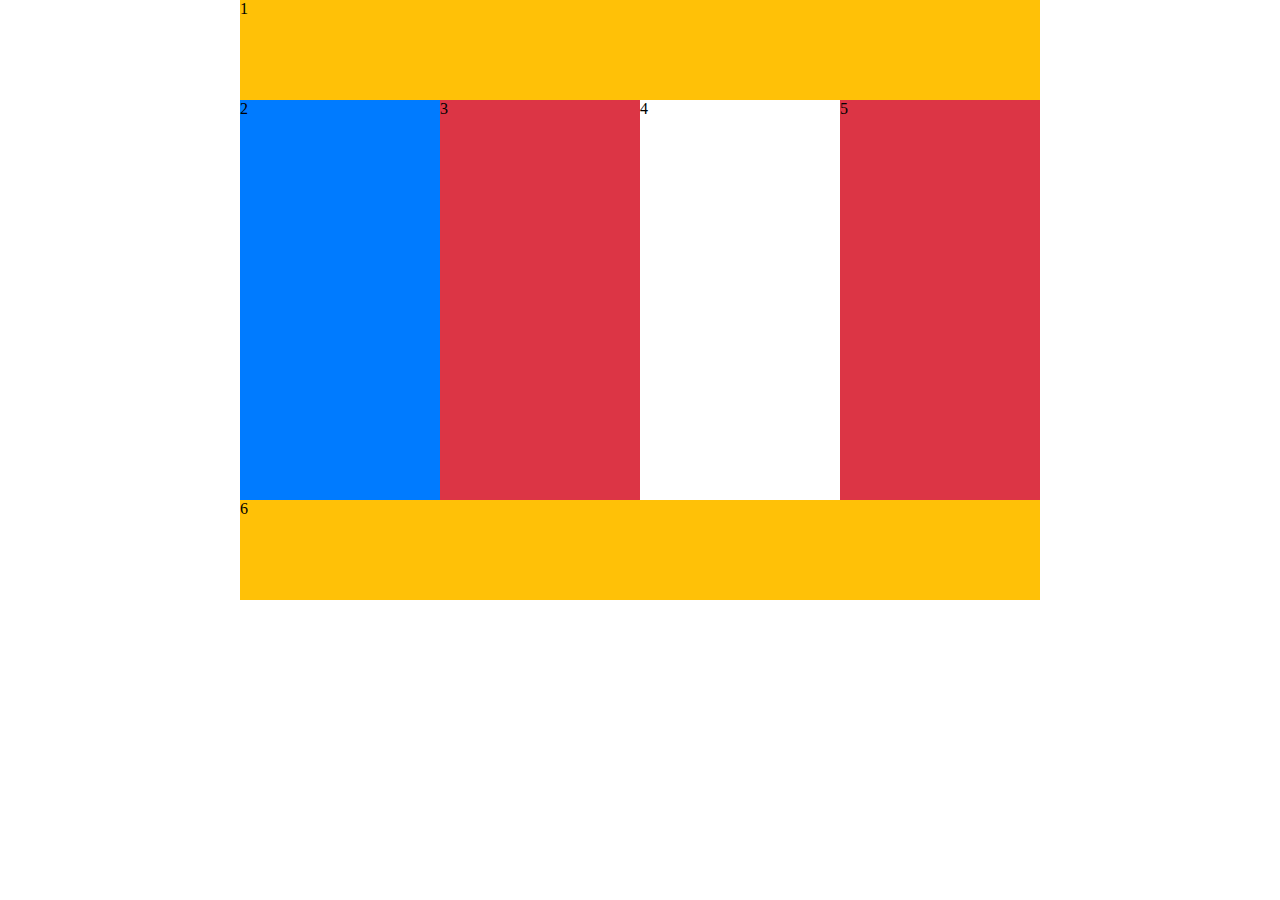
<file: fixed-block.html>
<!DOCTYPE html>
<head>
  <title>Fixed Block</title>
  <style>
    body {
      margin: 0;
      padding: 0;
    }
    .container {
      width: 800px;
      height: 600px;
      margin: 0 auto;
      display: grid;
      grid-template-rows: 100px 1fr 100px;
      grid-template-columns: 200px 1fr 1fr 200px;
    }
    .header {
      background-color: #ffc107;
      grid-column: 1 / -1;
    }
    .footer {
      background-color: #ffc107;
      grid-column: 1 / -1;
    }
    .sidebar {
      background-color: #007bff;
    }
    .main-content {
      background-color: #ffffff;
    }
    .secondary-content {
      background-color: #dc3545;
    }
  </style>
</head>
<body>
  <div class="container">
    <div class="header">1</div>
    <div class="sidebar">2</div>
    <div class="secondary-content">3</div>
    <div class="main-content">4</div>
    <div class="secondary-content">5</div>
    <div class="footer">6</div>
  </div>
</body>
</html>
</file>
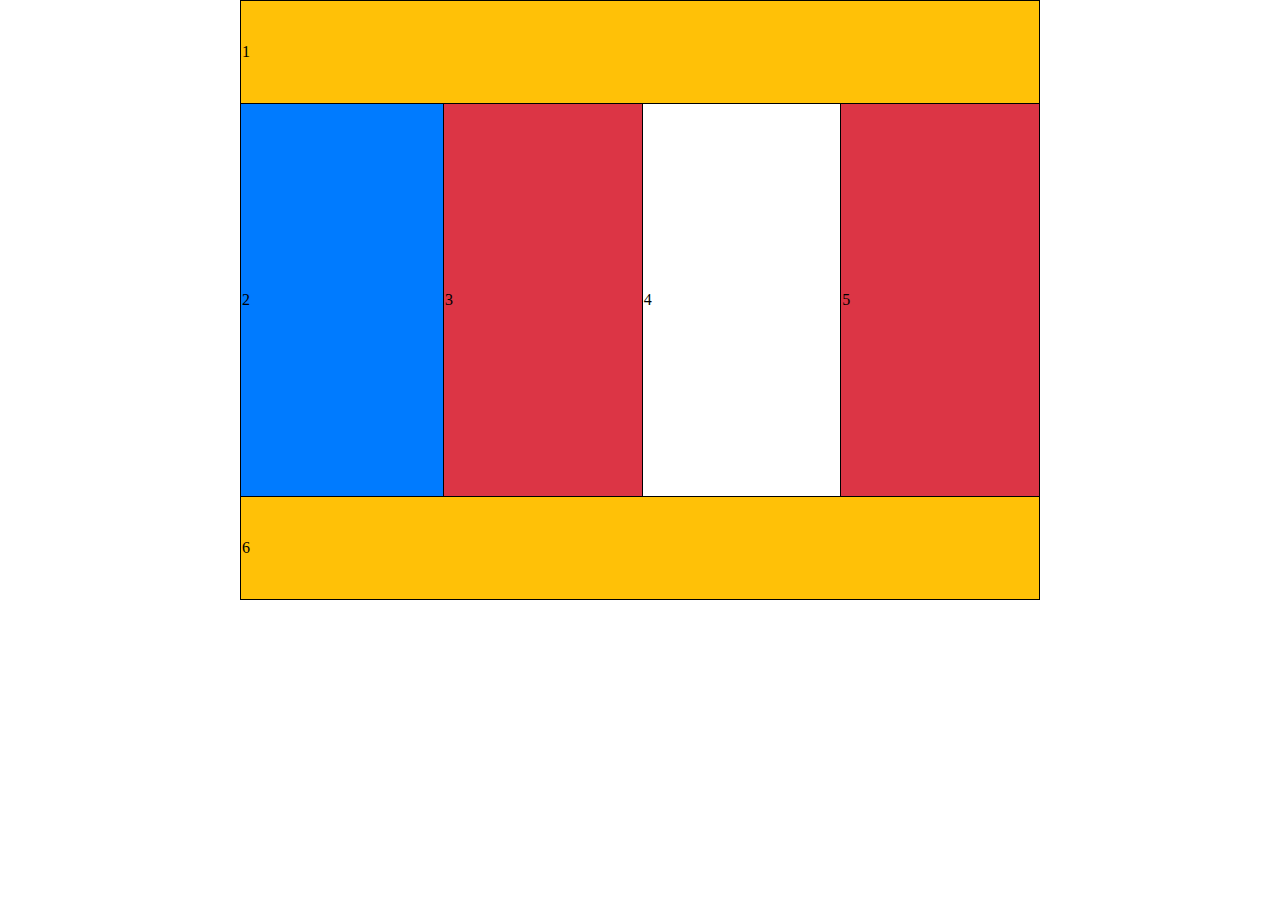
<file: fixed-table.html>
<!DOCTYPE html>
<head>
  <title>Fixed Table</title>
  <style>
    body {
      margin: 0;
      padding: 0;
    }
    table {
      width: 800px;
      height: 600px;
      border-collapse: collapse;
      margin: 0 auto;
    }
    td {
      border: 1px solid #000;
    }
    .header {
      background-color: #ffc107;
      height: 100px;
    }
    .footer {
      background-color: #ffc107;
      height: 100px;
    }
    .sidebar {
      background-color: #007bff;
      width: 200px;
    }
    .main-content {
      background-color: #ffffff;
    }
    .secondary-content {
      background-color: #dc3545;
    }
  </style>
</head>
<body>
  <table>
    <tr>
      <td colspan="5" class="header">1</td>
    </tr>
    <tr>
      <td class="sidebar">2</td>
      <td class="secondary-content">3</td>
      <td class="main-content">4</td>
      <td class="secondary-content">5</td>
    </tr>
    <tr>
      <td colspan="5" class="footer">6</td>
    </tr>
  </table>
</body>
</html>
</file>
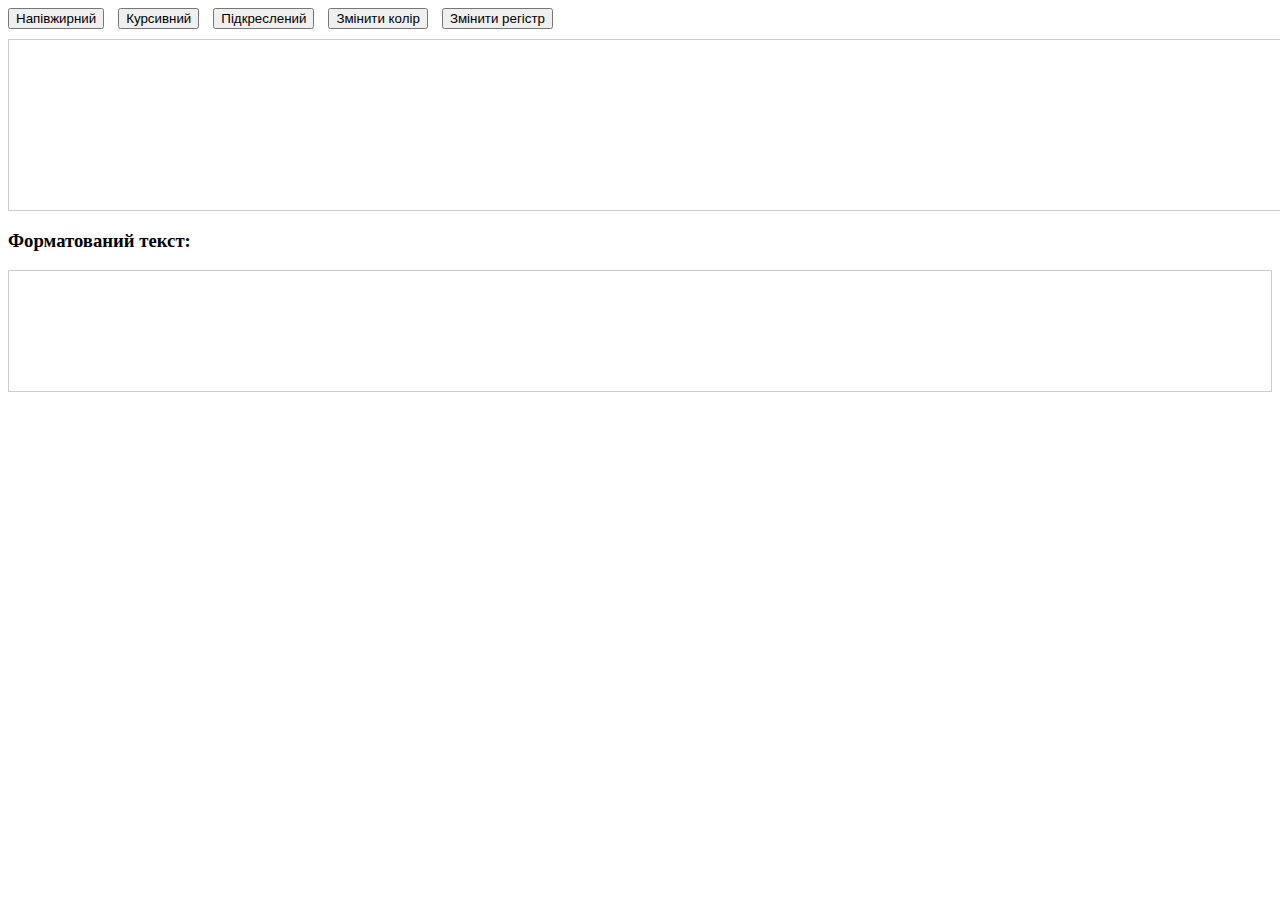
<file: lab3-1_task5.html>
<!DOCTYPE html>
<html lang="uk">
<head>
    <meta charset="UTF-8">
    <meta name="viewport" content="width=device-width, initial-scale=1.0">
    <title>Text Formatter</title>
    <style>
        .editor {
            width: 100%;
            height: 150px;
            border: 1px solid #ccc;
            padding: 10px;
            margin-bottom: 10px;
            font-size: 16px;
            line-height: 1.5;
        }

        .controls {
            margin-bottom: 10px;
        }

        button {
            margin-right: 10px;
        }

        #formattedText {
            border: 1px solid #ccc;
            padding: 10px;
            font-size: 16px;
            min-height: 100px;
        }
    </style>
</head>
<body>
    <div class="controls">
        <button onclick="applyBold()">Напівжирний</button>
        <button onclick="applyItalic()">Курсивний</button>
        <button onclick="applyUnderline()">Підкреслений</button>
        <button onclick="changeColor()">Змінити колір</button>
        <button onclick="toggleCase()">Змінити регістр</button>
    </div>

    <div class="editor" contenteditable="true" id="editor" placeholder="Введіть текст..."></div>

    <h3>Форматований текст:</h3>
    <div id="formattedText"></div>

    <script src="lab3-1_task5.js"></script>
</body>
</html>
</file>
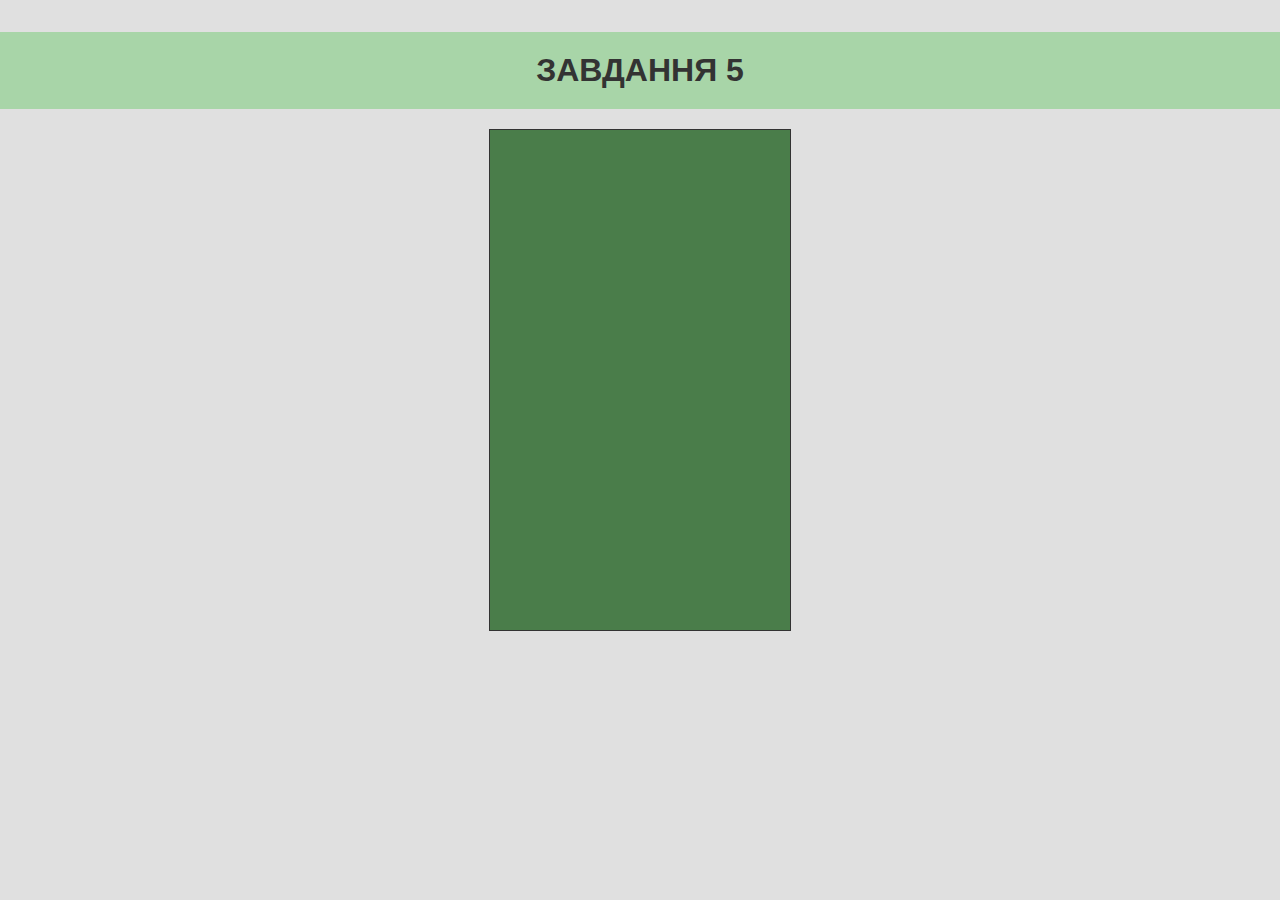
<file: lab4-task3.html>
<!DOCTYPE html>
<html>
<head>
<title>Звітний документ - Завдання 5</title>
<style>
  body {
    font-family: sans-serif;
    margin: 0;
    padding: 0;
    background-color: #e0e0e0;
  }

  .taskTitle {
    background-color: #a8d5a8;
    padding: 20px;
    font-size: 2em;
    font-weight: bold;
    text-align: center;
    color: #333;
    margin-bottom: 20px;
  }

  #place {
    width: 300px;
    height: 500px;
    background-color: #4a7d4a;
    margin: 20px auto;
    border: 1px solid #333;
  }
</style>
</head>
<body>

  <p class="taskTitle">ЗАВДАННЯ 5</p>

  <div id="place"></div>

  <script>
    window.addEventListener('click', function(event) {
      const placeDiv = document.getElementById('place');
      const isClickedInsidePlace = placeDiv.contains(event.target);
      console.log(isClickedInsidePlace);
    });
  </script>

</body>
</html>
</file>
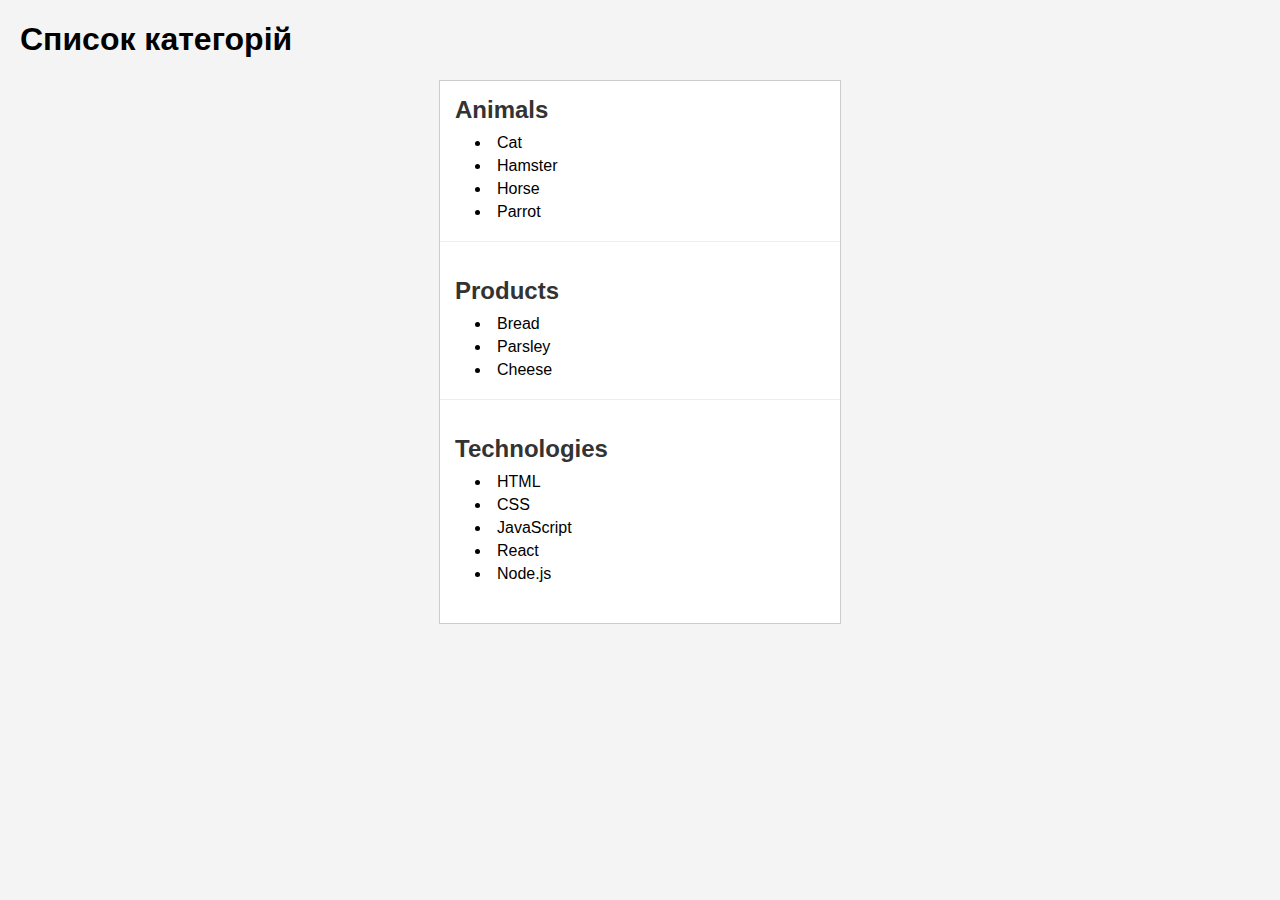
<file: lab4-task4.html>
<!DOCTYPE html>
<html lang="uk">
<head>
<meta charset="UTF-8">
<meta name="viewport" content="width=device-width, initial-scale=1.0">
<title>Завдання 6: Список категорій</title>
<style>
  body {
    font-family: sans-serif;
    margin: 20px;
    background-color: #f4f4f4;
  }
  #categories {
    list-style: none;
    padding: 0;
    border: 1px solid #ccc;
    background-color: #fff;
    max-width: 400px;
    margin: 20px auto;
  }
  .item {
    margin-bottom: 20px;
    padding: 15px;
    border-bottom: 1px solid #eee;
  }
  .item:last-child {
    border-bottom: none;
  }
  .item h2 {
    margin-top: 0;
    margin-bottom: 10px;
    color: #333;
  }
  .item ul {
    list-style: disc inside;
    padding-left: 20px;
    margin: 0;
  }
  .item li {
    margin-bottom: 5px;
  }
</style>
</head>
<body>

  <h1>Список категорій</h1>

  <ul id="categories">
    <li class="item">
      <h2>Animals</h2>
      <ul>
        <li>Cat</li>
        <li>Hamster</li>
        <li>Horse</li>
        <li>Parrot</li>
      </ul>
    </li>
    <li class="item">
      <h2>Products</h2>
      <ul>
        <li>Bread</li>
        <li>Parsley</li>
        <li>Cheese</li>
      </ul>
    </li>
    <li class="item">
      <h2>Technologies</h2>
      <ul>
        <li>HTML</li>
        <li>CSS</li>
        <li>JavaScript</li>
        <li>React</li>
        <li>Node.js</li>
      </ul>
    </li>
  </ul>

  <script>
    const categoriesList = document.querySelector('#categories');
    const categoryItems = categoriesList.querySelectorAll('.item');

    console.log(`Number of categories: ${categoryItems.length}`);

    categoryItems.forEach(item => {
      const categoryTitle = item.querySelector('h2').textContent;
      const categoryElementsCount = item.querySelectorAll('ul > li').length;

      console.log(`Category: ${categoryTitle}`);
      console.log(`Elements: ${categoryElementsCount}`);
    });
  </script>

</body>
</html>
</file>
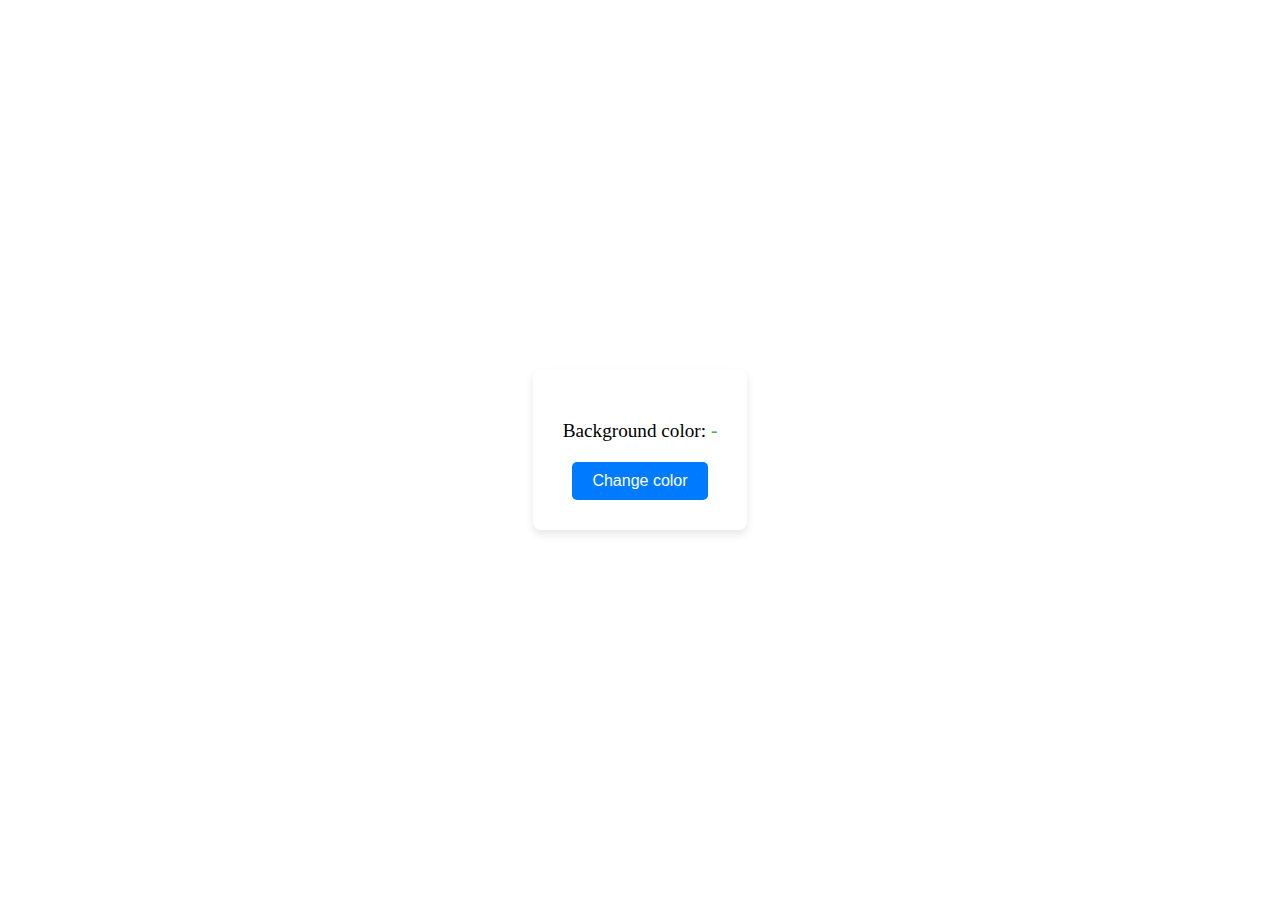
<file: lab4-task5.html>
<!DOCTYPE html>
<html lang="uk">
<head>
<meta charset="UTF-8">
<meta name="viewport" content="width=device-width, initial-scale=1.0">
<title>Зміна кольору фону</title>
<style>
  body {
    display: flex;
    justify-content: center;
    align-items: center;
    min-height: 100vh; /* Робить body висотою всього вікна перегляду */
    margin: 0;
    transition: background-color 0.3s ease; /* Додаємо плавний перехід для кольору фону */
    background-color: #ffffff; /* Початковий колір фону */
  }

  .widget {
    background-color: #fff;
    padding: 30px;
    border-radius: 8px;
    box-shadow: 0 4px 8px rgba(0, 0, 0, 0.1);
    text-align: center;
  }

  .widget p {
    font-size: 1.2em;
    margin-bottom: 20px;
  }

  .widget .color {
    font-weight: bold;
    color: #4CAF50; /* Початковий колір для тексту спану */
  }

  .widget button {
    padding: 10px 20px;
    font-size: 1em;
    cursor: pointer;
    background-color: #007bff;
    color: white;
    border: none;
    border-radius: 5px;
    transition: background-color 0.2s;
  }

  .widget button:hover {
    background-color: #0056b3;
  }
</style>
</head>
<body>

  <div class="widget">
    <p>Background color: <span class="color">-</span></p>
    <button type="button" class="change-color">Change color</button>
  </div>

  <script>
    // Функція для генерування випадкового кольору в hex-форматі
    function getRandomHexColor() {
      return `#${Math.floor(Math.random() * 16777215)
        .toString(16)
        .padStart(6, '0')}`; // Виправлено padStart з 0 на '0'
    }

    // Отримуємо посилання на елементи DOM
    const changeColorButton = document.querySelector('.change-color');
    const colorSpan = document.querySelector('.color');
    const bodyElement = document.body; // Звертаємося безпосередньо до body

    // Додаємо слухач події кліку на кнопку
    changeColorButton.addEventListener('click', function() {
      // Генеруємо випадковий колір
      const randomColor = getRandomHexColor();

      // Змінюємо колір фону <body> через інлайн-стиль
      bodyElement.style.backgroundColor = randomColor;

      // Оновлюємо текстовий вміст для span.color
      colorSpan.textContent = randomColor;
    });
  </script>

</body>
</html>
</file>
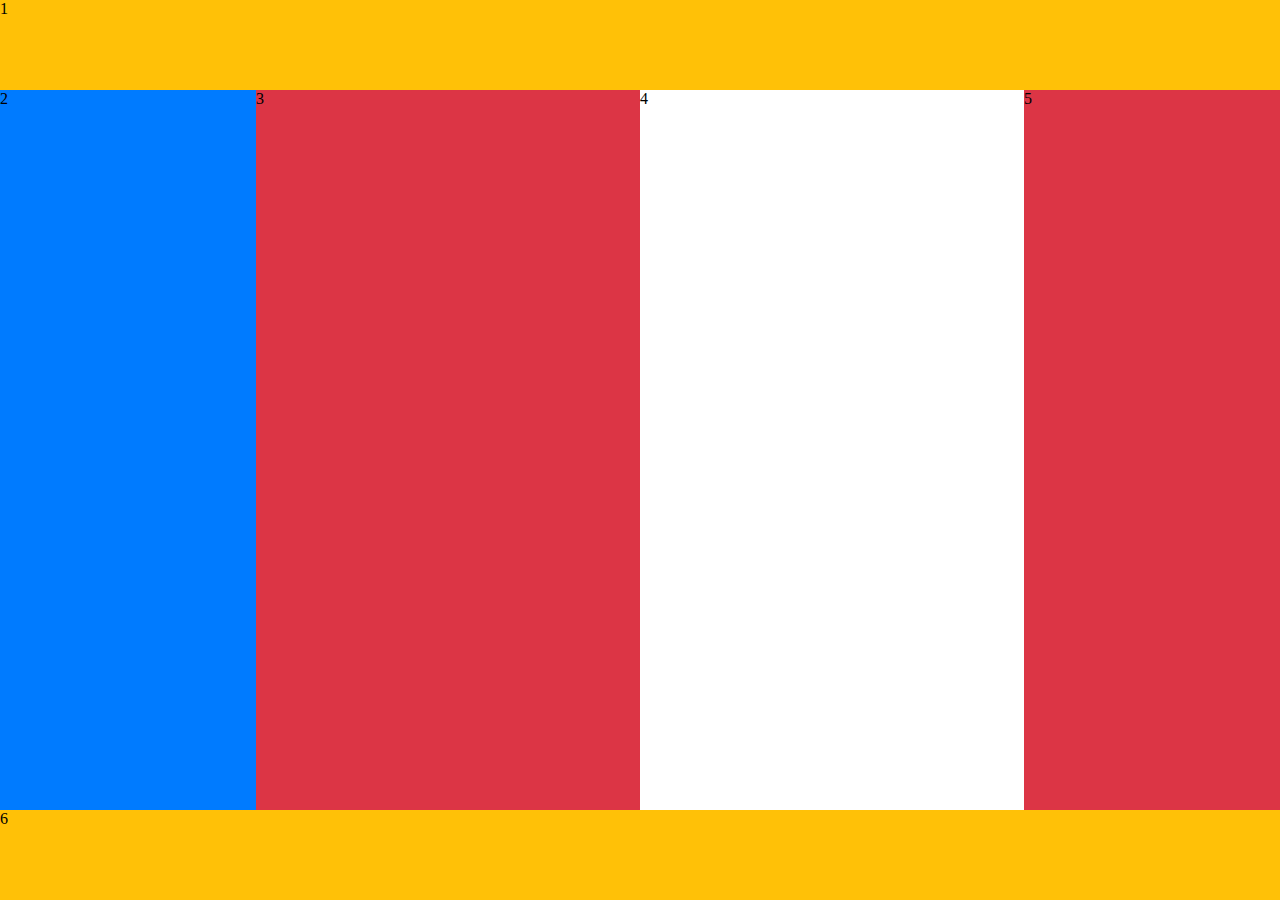
<file: responsive-block.html>
<!DOCTYPE html>
<head>
  <title>Responsive Block</title>
  <style>
    body {
      margin: 0;
      padding: 0;
      display: grid;
      grid-template-rows: 10% 1fr 10%;
      grid-template-columns: 20% 1fr 1fr 20%;
      height: 100vh;
    }
    .header {
      background-color: #ffc107;
      grid-column: 1 / -1;
    }
    .footer {
      background-color: #ffc107;
      grid-column: 1 / -1;
    }
    .sidebar {
      background-color: #007bff;
    }
    .main-content {
      background-color: #ffffff;
    }
    .secondary-content {
      background-color: #dc3545;
    }
  </style>
</head>
<body>
  <div class="header">1</div>
  <div class="sidebar">2</div>
  <div class="secondary-content">3</div>
  <div class="main-content">4</div>
  <div class="secondary-content">5</div>
  <div class="footer">6</div>
</body>
</html>
</file>
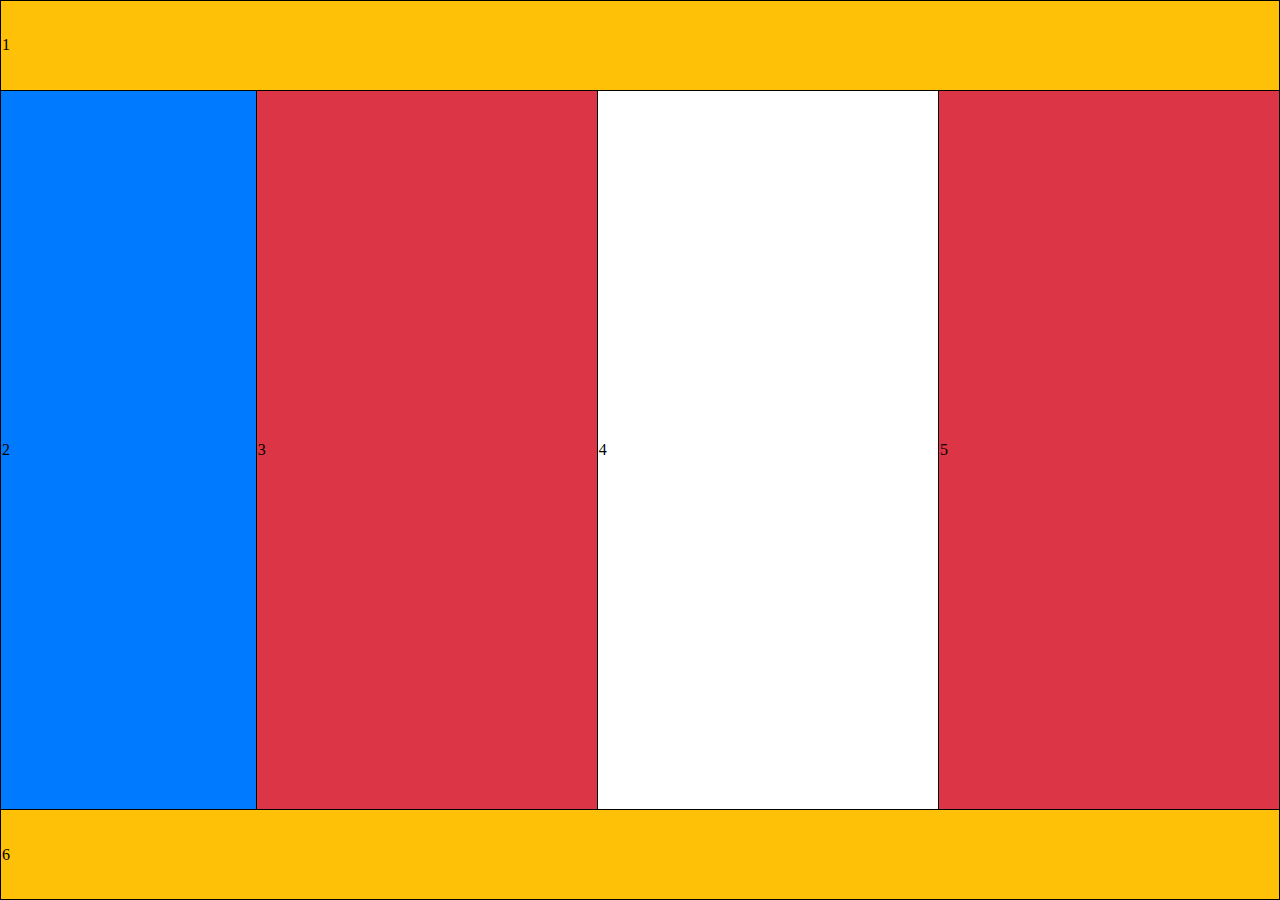
<file: responsive-table.html>
<!DOCTYPE html>
<head>
  <title>Responsive Table</title>
  <style>
    body {
      margin: 0;
      padding: 0;
    }
    table {
      width: 100%;
      height: 100vh;
      border-collapse: collapse;
    }
    td {
      border: 1px solid #000;
    }
    .header {
      background-color: #ffc107;
      height: 10%;
    }
    .footer {
      background-color: #ffc107;
      height: 10%;
    }
    .sidebar {
      background-color: #007bff;
      width: 20%;
    }
    .main-content {
      background-color: #ffffff;
    }
    .secondary-content {
      background-color: #dc3545;
    }
  </style>
</head>
<body>
  <table>
    <tr>
      <td colspan="5" class="header">1</td>
    </tr>
    <tr>
      <td class="sidebar">2</td>
      <td class="secondary-content">3</td>
      <td class="main-content">4</td>
      <td class="secondary-content">5</td>
    </tr>
    <tr>
      <td colspan="5" class="footer">6</td>
    </tr>
  </table>
</body>
</html>
</file>
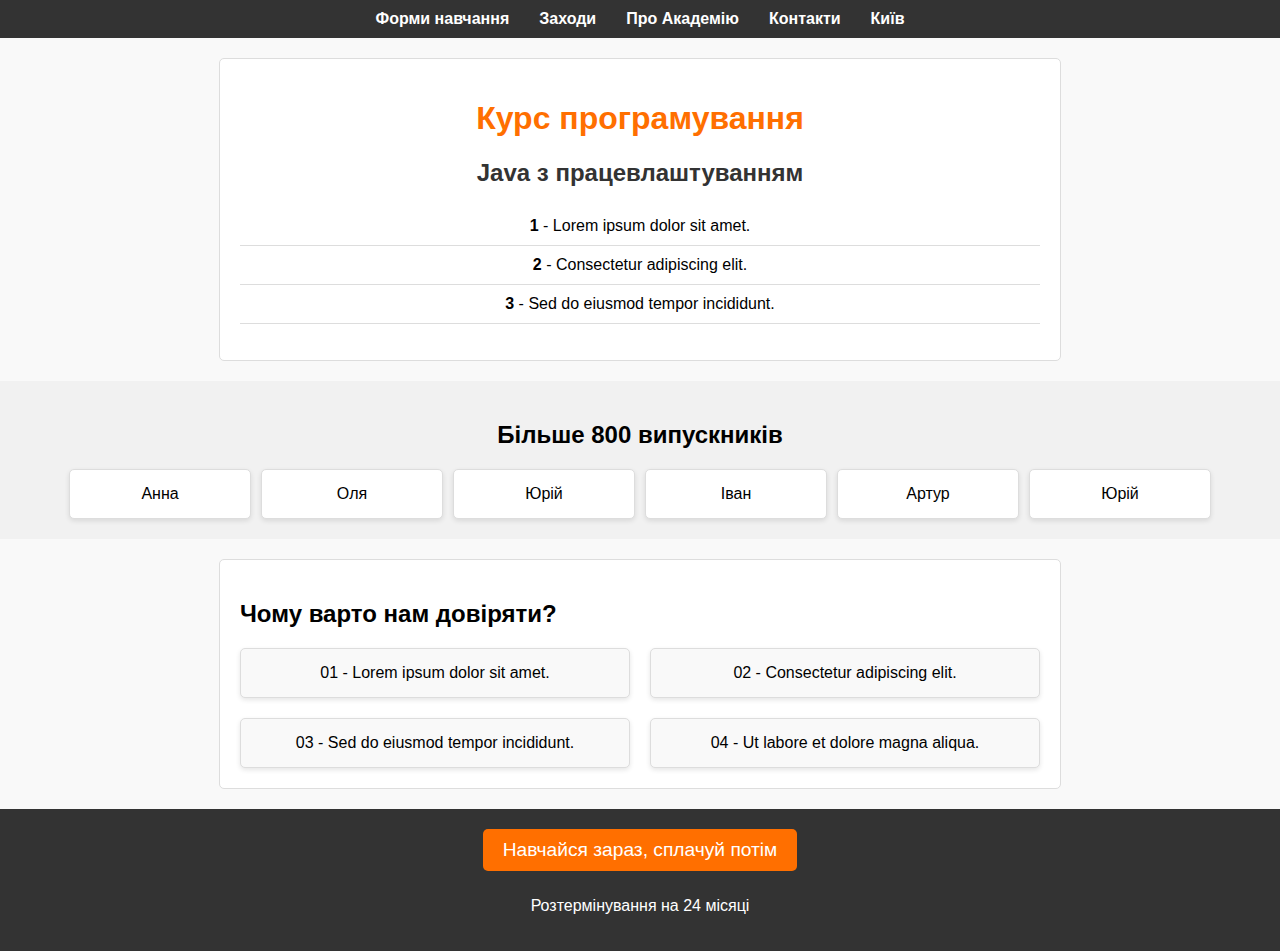
<file: task3.html>
<!DOCTYPE html>
<html lang="uk">
<head>
    <meta charset="UTF-8">
    <title>Java з працевлаштуванням</title>
    <link rel="stylesheet" href="task3-style.css">
</head>
<body>
    <header>
        <nav class="navbar">
            <ul>
                <li><a href="#">Форми навчання</a></li>
                <li><a href="#">Заходи</a></li>
                <li><a href="#">Про Академію</a></li>
                <li><a href="#">Контакти</a></li>
                <li><a href="#">Київ</a></li>
            </ul>
        </nav>
    </header>

    <section class="course-info">
        <h1>Курс програмування</h1>
        <h2>Java з працевлаштуванням</h2>
        <ul>
            <li><strong>1</strong> - Lorem ipsum dolor sit amet.</li>
            <li><strong>2</strong> - Consectetur adipiscing elit.</li>
            <li><strong>3</strong> - Sed do eiusmod tempor incididunt.</li>
        </ul>
    </section>

    <section class="graduates">
        <h2>Більше 800 випускників</h2>
        <div class="graduate-cards">
            <div class="card">Анна</div>
            <div class="card">Оля</div>
            <div class="card">Юрій</div>
            <div class="card">Іван</div>
            <div class="card">Артур</div>
            <div class="card">Юрій</div>
        </div>
    </section>

    <section class="faq">
        <h2>Чому варто нам довіряти?</h2>
        <div class="faq-items">
            <div class="item">01 - Lorem ipsum dolor sit amet.</div>
            <div class="item">02 - Consectetur adipiscing elit.</div>
            <div class="item">03 - Sed do eiusmod tempor incididunt.</div>
            <div class="item">04 - Ut labore et dolore magna aliqua.</div>
        </div>
    </section>

    <footer>
        <button class="enroll">Навчайся зараз, сплачуй потім</button>
        <p>Розтермінування на 24 місяці</p>
    </footer>
</body>
</html>
</file>
<file: task3-style.css>
/* Загальні стилі */
body {
    font-family: Arial, sans-serif;
    margin: 0;
    padding: 0;
    background-color: #f9f9f9;
}

header {
    background-color: #333;
    color: #fff;
    padding: 10px 0;
}

.navbar ul {
    list-style: none;
    margin: 0;
    padding: 0;
    display: flex;
    justify-content: center;
}

.navbar li {
    margin: 0 15px;
}

.navbar a {
    text-decoration: none;
    color: #fff;
    font-weight: bold;
}

/* Секція інформації про курс */
.course-info {
    text-align: center;
    padding: 20px;
    background-color: #fff;
    margin: 20px auto;
    max-width: 800px;
    border: 1px solid #ddd;
    border-radius: 5px;
}

.course-info h1 {
    color: #ff6f00;
}

.course-info h2 {
    color: #333;
    margin-top: 10px;
}

.course-info ul {
    list-style: none;
    padding: 0;
    margin-top: 20px;
}

.course-info li {
    padding: 10px 0;
    border-bottom: 1px solid #ddd;
}

/* Секція випускників */
.graduates {
    background-color: #f1f1f1;
    padding: 20px;
    text-align: center;
}

.graduate-cards {
    display: flex;
    flex-wrap: wrap;
    justify-content: center;
    gap: 10px;
    margin-top: 20px;
}

.card {
    background-color: #fff;
    padding: 15px;
    border: 1px solid #ddd;
    border-radius: 5px;
    width: 150px;
    text-align: center;
    box-shadow: 0 2px 5px rgba(0, 0, 0, 0.1);
}

/* FAQ секція */
.faq {
    background-color: #fff;
    padding: 20px;
    margin: 20px auto;
    max-width: 800px;
    border: 1px solid #ddd;
    border-radius: 5px;
}

.faq-items {
    display: flex;
    flex-wrap: wrap;
    justify-content: space-between;
    gap: 20px;
}

.item {
    background-color: #f9f9f9;
    padding: 15px;
    border: 1px solid #ddd;
    border-radius: 5px;
    flex: 1 1 calc(45% - 10px);
    box-shadow: 0 2px 5px rgba(0, 0, 0, 0.1);
    text-align: center;
}

/* Футер */
footer {
    text-align: center;
    padding: 20px;
    background-color: #333;
    color: #fff;
}

.enroll {
    background-color: #ff6f00;
    color: #fff;
    border: none;
    padding: 10px 20px;
    cursor: pointer;
    border-radius: 5px;
    font-size: 1.2em;
    margin-bottom: 10px;
}

.enroll:hover {
    background-color: #e65c00;
}
</file>
